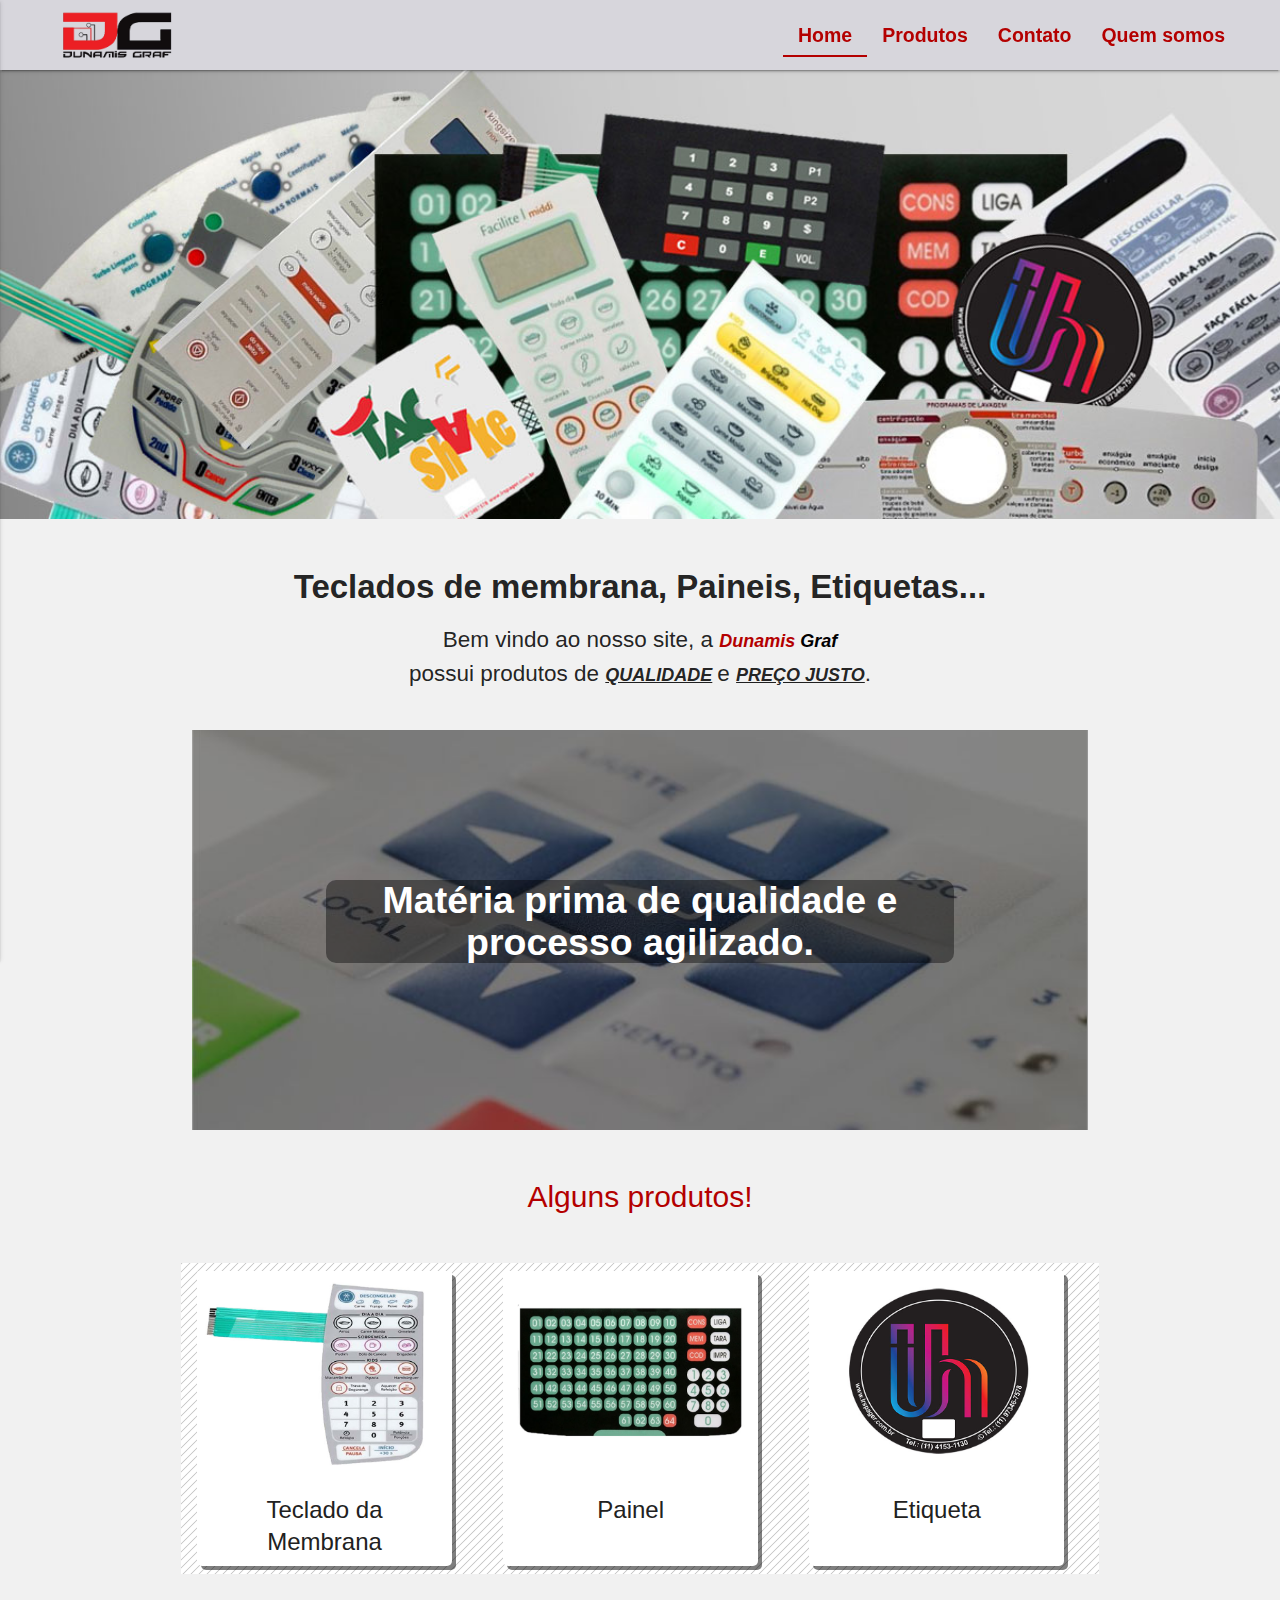
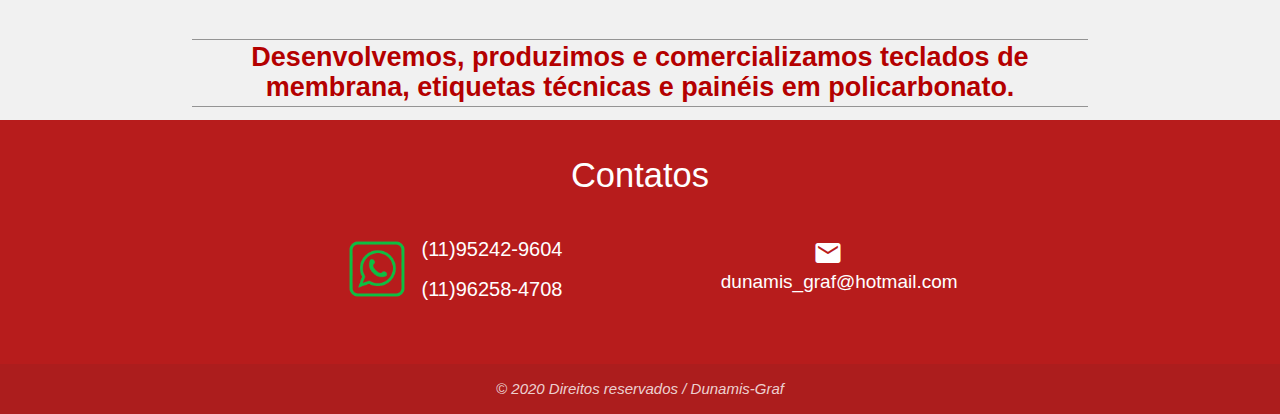
<file: index.html>
<!DOCTYPE html>
<html lang="pt-br">

<head>
    <meta charset="UTF-8">
    <!--Importando Google Icon Font-->
    <link href="https://fonts.googleapis.com/icon?family=Material+Icons" rel="stylesheet">
    <!--Importando materialize.css-->
    <link type="text/css" rel="stylesheet" href="css/materialize.min.css" media="screen,projection" />
    <!--Css para todas as páginas-->
    <link rel="stylesheet" href="css/all.css">
    <!--Css para a página home-->
    <link type="text/css" rel="stylesheet" href="css/home.css">

    <title>Dunamis-Graf - Teclados de membranas</title>
    <meta name="viewport" content="width=device-width, initial-scale=1.0">
    <link rel="shortcut icon" href="img/Logo_dunamisGraf.png">
</head>

<body class="home">
    <header>
        <div class="navbar-fixed">
            <nav class="menu">
                <div class="nav-wrapper">
                    <a href="#" class="brand-logo">
                        <img src="img/Logo_dunamisGraf.png" alt="Dunamis-Graf">
                    </a>
                    <a href="#" data-activates="mobile-demo" class="button-collapse"><i class="material-icons">menu</i></a>
                    <!-- Menu desktop -->
                    <ul class="right hide-on-med-and-down desktop">
                        <li><a id="home" href="index.html">Home</a></li>
                        <li><a id="produtos" href="pages/produtos.html">Produtos</a></li>
                        <li><a id="contato" href="pages/contatos.html">Contato</a></li>
                        <li><a id="quemsomos" href="pages/quemSomos.html">Quem somos</a></li>
                    </ul>
                </div>
            </nav>
        </div>
        <!-- Menu mobile -->
        <ul class="side-nav" id="mobile-demo">
            <li><a href="index.html">Home</a></li>
            <li><a href="pages/produtos.html">Produtos</a></li>
            <li><a href="pages/contatos.html">Contato</a></li>
            <li><a href="pages/quemSomos.html">Quem somos</a></li>
        </ul>
        <div class="parallax-container">
            <div class="parallax"><img src="img/fundoHome.jpg"></div>
        </div>
    </header>

    <main class="main-home">
        <div class="container">
            <section class="col s12 m6 l2 slider-top center">
                <h3 class="titulo"><b>Teclados de membrana, Paineis, Etiquetas...</b></h3>
                <span class="subtitulo">Bem vindo ao nosso site, a <span class="pnegrito dunamis">Dunamis</span><span class="pnegrito graf"> Graf</span><br> possui produtos de <span class="pnegrito"><u>QUALIDADE</u> </span> e <span class="pnegrito"><u>PREÇO JUSTO</u></span>.</span>
            </section>
            <!--INICIO SLIDER-->

            <div class="col s12 m12 l12 conteinerslider">
                <div class=" slider ">
                    <ul class="slides ">
                        <li>
                            <img src="img/slider1.jpg">
                            <!-- random image -->
                            <div class="caption center-align ">
                                <h5 class="light grey-text text-lighten-3 ">Matéria prima de qualidade e processo agilizado.</h5>
                            </div>
                        </li>
                        <li>
                            <img src="img/slider2.jpg">
                            <!-- random image -->
                            <div class="caption left-align ">
                                <h5 class="light grey-text text-lighten-3 ">Produtos personalizados, atendendo a sua nescessidade.</h5>
                            </div>
                        </li>
                        <li>
                            <img src="img/slider3.jpg">
                            <!-- random image -->
                            <div class="caption right-align ">
                                <h5 class="light grey-text text-lighten-3 ">Compromisso com a qualidade e a melhoria continua dos nossos produtos.</h5>
                            </div>
                        </li>
                    </ul>
                </div>
            </div>
            <!--FIM SLIDER-->
            <section class="col s12 m12 l2 produto center">
                <h3 class="titulo-painel center">Alguns produtos!</h3>

                <!--iNICIO CARDS-->
                <div class="row conteudo">
                    <div class="conteudo-home1">
                        <div class="col s12 m2 l3 ">
                            <div class="card ">
                                <div class="card-image waves-effect waves-block waves-light ">
                                    <img class="activator responsive-img" src="img/img_6.jpg">
                                </div>
                                <div class="card-content small ">
                                    <span class="card-title activator grey-text text-darken-4 ">Teclado da Membrana</span>
                                </div>
                                <div class="card-reveal">
                                    <span class="card-title grey-text text-darken-4 ">Teclado<i class="material-icons right ">close</i></span>
                                    <p>O Teclado é fabricado em <b>SILK</b>, enquanto o circuito é confeccionado com prata condutiva.</p>
                                </div>
                            </div>
                        </div>

                        <div class="col s12 m2 offset-m2 l3 offset-l1 ">
                            <div class="card ">
                                <div class="card-image waves-effect waves-block waves-light ">
                                    <img class="activator responsive-img" src="img/img_1.jpg ">
                                </div>
                                <div class="card-content small ">
                                    <span class="card-title activator grey-text text-darken-4 ">Painel</span>
                                </div>
                                <div class="card-reveal ">
                                    <span class="card-title">Painel<i class="material-icons right ">close</i></span>
                                    <p>Os painéis são confeccionados em policarbonato texturizado ou textura seletiva.</p>
                                </div>
                            </div>
                        </div>

                        <div class="col s12 m2 offset-m2 l3 offset-l1 ">
                            <div class="card ">
                                <div class="card-image waves-effect waves-block waves-light ">
                                    <img class="activator responsive-img" src="img/LOGO-ICE-HOT.jpg ">
                                </div>
                                <div class="card-content small ">
                                    <span class="card-title activator grey-text text-darken-4 ">Etiqueta</span>
                                </div>
                                <div class="card-reveal ">
                                    <span class="card-title grey-text text-darken-4 ">Etiqueta<i class="material-icons right ">close</i></span>
                                    <p>As etiquetas são fabricadas com matéria prima de qualidade, assim atendento as suas nescessidades.</p>
                                </div>
                            </div>
                        </div>
                    </div>
                </div>
                <!--FIM CARDS-->
            </section>

            <h4 class="col s12 m12 l12 frasefinal center">
                Desenvolvemos, produzimos e comercializamos teclados de membrana, etiquetas técnicas e painéis em policarbonato.
            </h4>
        </div>
    </main>

    <footer class="page-footer red darken-4">
        <div class="container center">
            <h4 class="contact">Contatos</h4>
            <div class="row ">
                <div class="col s12 m12 l12 center">
                    <div class="row">
                        <div class="col s2 m2 offset-m1 l3 imagensfooter center">
                            <img class="tel" src="img/logowhatsap.png" alt="telefone">
                            <div>
                                <span class="num1">(11)95242-9604</span>
                                <span class="num2">(11)96258-4708</span>
                            </div>
                        </div>

                        <div class="col s2 m2 offset-m1 l3 offset-l4 imagensfooter center">
                            <i class="material-icons email small">mail</i>
                            <a href="./pages/contatos.html">
                                <span class="contatoemail">dunamis_graf@hotmail.com</span>
                            </a>
                        </div>
                    </div>
                </div>
            </div>
        </div>
        <div class="footer-copyright ">
            <div class="container center "><i>
                    © 2020 Direitos reservados / Dunamis-Graf</i>
            </div>
        </div>
    </footer>



    <!--Import jQuery before materialize.js-->
    <script type="text/javascript " src="https://code.jquery.com/jquery-3.2.1.min.js "></script>
    <script type="text/javascript " src="js/materialize.min.js "></script>
    <script type="text/javascript " src="js/main.js "></script>
</body>

</html>
</file>
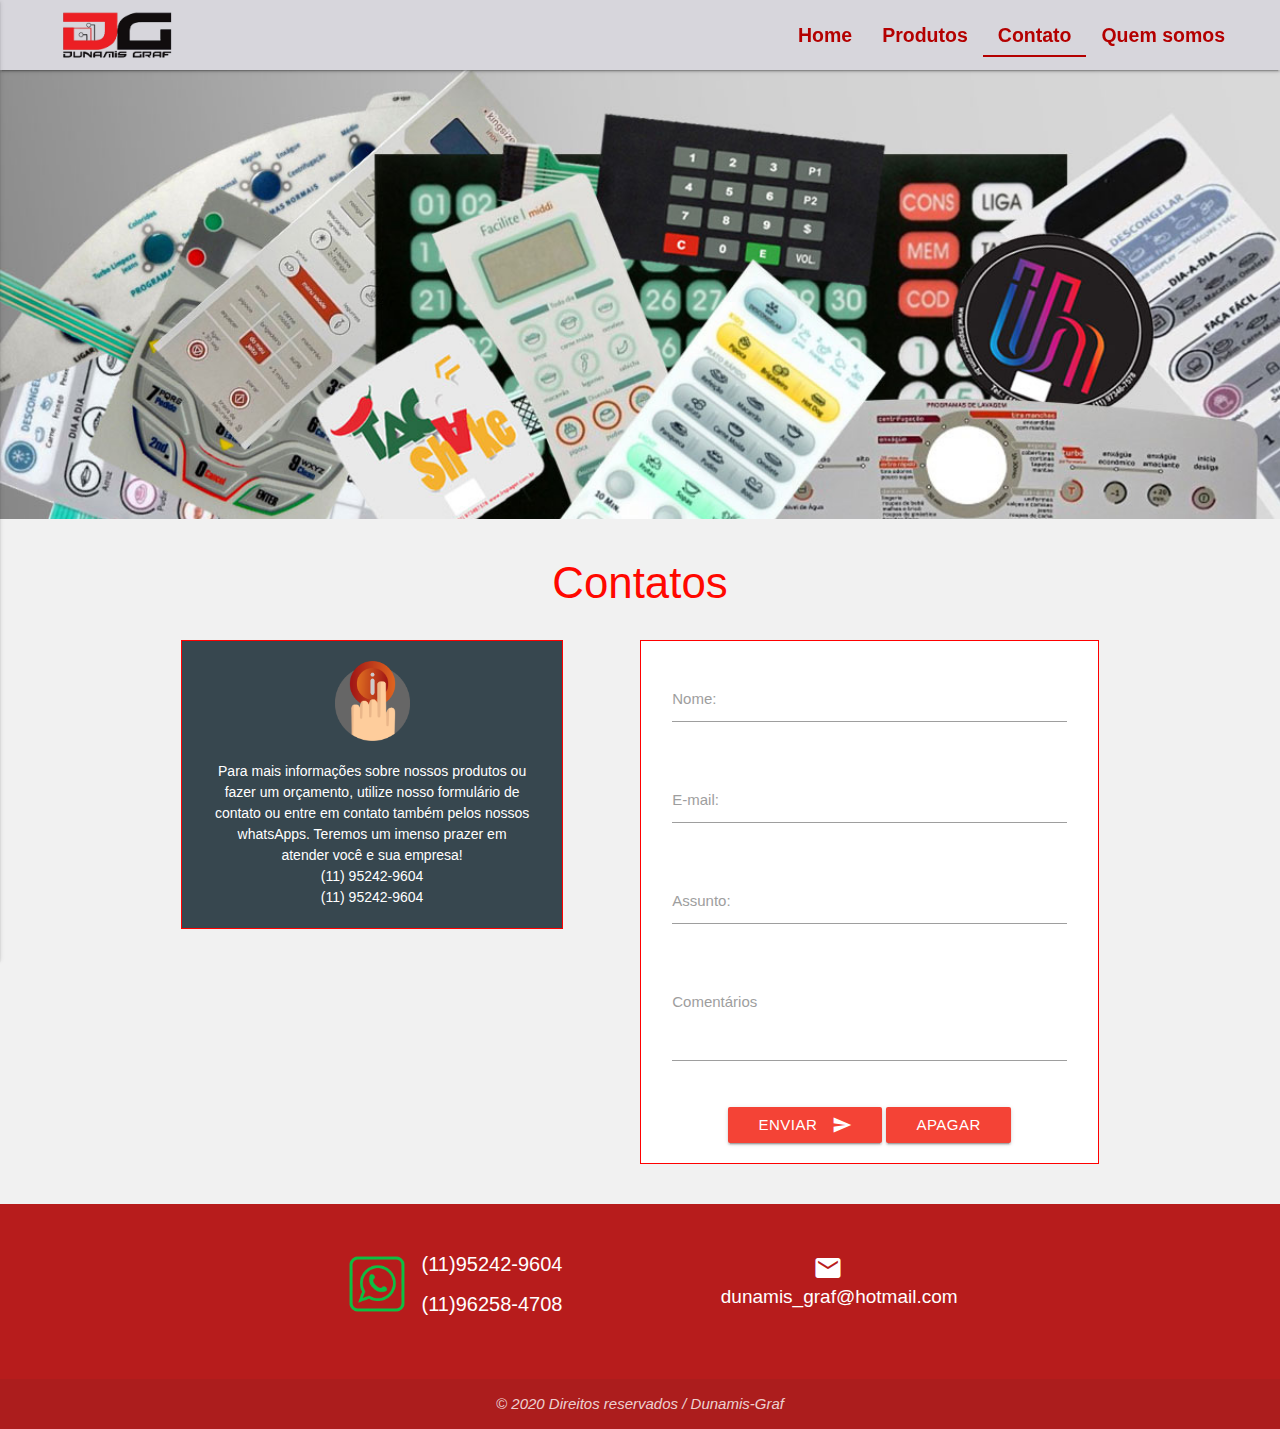
<file: pages/contatos.html>
<!DOCTYPE html>
<html lang="pt-br">

<head>
    <meta charset="UTF-8">
    <!--Importando Google Icon Font-->
    <link href="https://fonts.googleapis.com/icon?family=Material+Icons" rel="stylesheet">
    <!--Importando materialize.css-->
    <link type="text/css" rel="stylesheet" href="../css/materialize.min.css" media="screen,projection" />
    <!--Css para todas as páginas-->
    <link rel="stylesheet" href="../css/all.css">
    <!--Css para a página home-->
    <link type="text/css" rel="stylesheet" href="../css/contato.css">

    <title>Dunamis-Graf - Teclados de membranas</title>
    <meta name="viewport" content="width=device-width, initial-scale=1.0">

</head>

<body class="contato">
    <header>
        <div class="navbar-fixed">
            <nav class="menu pushpin">
                <div class="nav-wrapper">
                    <a href="#" class="brand-logo">
                        <img src="../img/Logo_dunamisGraf.png" alt="Dunamis-Graf">
                    </a>
                    <a href="#" data-activates="mobile-demo" class="button-collapse"><i class="material-icons">menu</i></a>
                    <!-- Menu desktop -->
                    <ul class="right hide-on-med-and-down desktop">
                        <li><a id="home" href="../index.html">Home</a></li>
                        <li><a id="produtos" href="../pages/produtos.html">Produtos</a></li>
                        <li><a id="contato" href="../pages/contatos.html">Contato</a></li>
                        <li><a id="quemsomos" href="../pages/quemSomos.html">Quem somos</a></li>
                    </ul>
                </div>
            </nav>
        </div>
        <!-- Menu mobile -->
        <ul class="side-nav" id="mobile-demo">
            <li><a href="../index.html">Home</a></li>
            <li><a href="../pages/produtos.html">Produtos</a></li>
            <li><a href="../pages/contatos.html">Contato</a></li>
            <li><a href="../pages/quemSomos.html">Quem somos</a></li>
        </ul>
        <div class="parallax-container">
            <div class="parallax"><img src="../img/fundoHome.jpg"></div>
        </div>
    </header>

    <main class="main-contatos">
        <div class="container">
            <div class="row">
                <section class="col s12 m12 l12 center">
                    <h3>Contatos</h3>
                    <div class="row">
                        <div class="col s12 m4 l5 cardmensagem">
                            <img class="icon-info responsive-img" src="../img/icone info.png">
                            <span class="white-text">
                                <p> 
                                 Para mais informações sobre nossos produtos ou fazer um orçamento,
                                 utilize nosso formulário de contato
                                 ou entre em contato também pelos nossos whatsApps.
                                 Teremos um imenso prazer em atender você e sua empresa!
                                </p>
                                <p> (11) 95242-9604 </p>
                                <p> (11) 95242-9604 </p>
                            </span>
                        </div>

                        <div class="col s12 m7 offset-m1 l6 offset-l1 formulario">
                            <form action="http://formmail.kinghost.net/formmail.cgi" method="POST" class="form">
                                <input type="hidden" name="recipient" value="dunamis_graf@hotmail.com">
                                <!-- Pode ser qualquer endereço de email -->
                                <input  type="hidden" name="redirect" value="http://localhost:8080/pages/contatos.html">
                                <!-- Após o envio, o usuário será redirecionado para a página configurada aqui -->
                                <input type="hidden" name="subject" value="assunto">
                                <!-- Assunto da mensagem -->
                                <input type="hidden" name="email" value="response@hotmail.com">
                                <!-- Deve ser uma conta de email ativa em seu domínio -->
    
                                <div class="row">
                                    <div class="input-field col s12">
                                        <input id="first_name2" type="text" class="validate name" size="30" name="nome" required maxlength="75">
                                        <label class="active" for="first_name2">Nome:</label>
                                    </div>
                                </div>
    
                                <div class="row">
                                    <div class="input-field col s12">
                                        <input id="first_name2" type="email" class="validate" size="30" name="replyto" required maxlength="75">
                                        <label class="active" for="first_name2">E-mail:</label>
                                    </div>
                                </div>
    
                                <div class="row">
                                    <div class="input-field col s12">
                                        <input id="first_name2" type="text" class="validate" size="30" name="assunto" required maxlength="75">
                                        <label class="active" for="first_name2">Assunto:</label>
                                    </div>
                                </div>
    
                                <div class="row">
                                    <div class="input-field col s12">
                                        <textarea id="icon_prefix2" class="materialize-textarea" size="35" name="Comentarios" required maxlength="400"></textarea>
                                        <label for="icon_prefix2">Comentários</label>
                                    </div>
                                </div>
    
    
    
                                <div class="buttons">
                                    <button class="btn waves-effect red" type="submit" name="BTEnvia" value="Enviar">Enviar    
                                <i class="material-icons right">send</i>
                                </button>
                                    <button class="btn waves-effect red" type="reset" name="BTApaga" value="Apagar">
                                    Apagar 
                                </button>
                                </div>
                            </form>
    
                        </div>
                    </div>
                </section>
            </div>
        </div>
    </main>


    <footer class="page-footer red darken-4">
        <div class="container">
            <div class="row ">
                <div class="col s12 m12 l12 center">
                    <div class="row">
                        <div class="col s2 m2 offset-m1 l3 imagensfooter center">
                            <img class="tel" src="../img/logowhatsap.png" alt="telefone">
                            <div>
                                <span class="num1">(11)95242-9604</span>
                                <span class="num2">(11)96258-4708</span>
                            </div>
                        </div>

                        <div class="col s2 m2 offset-m1 l3 offset-l4 imagensfooter center">
                            <i class="material-icons email small">mail</i>
                            <a href="../pages/contatos.html">
                                <span class="contatoemail">dunamis_graf@hotmail.com</span>
                            </a>
                        </div>
                    </div>
                </div>
            </div>
        </div>
        <div class="footer-copyright ">
            <div class="container center "><i>
                    © 2020 Direitos reservados / Dunamis-Graf</i>
            </div>
        </div>
    </footer>



    <!--Import jQuery before materialize.js-->
    <script type="text/javascript" src="https://code.jquery.com/jquery-3.2.1.min.js"></script>
    <script type="text/javascript" src="../js/materialize.min.js"></script>
    <script type="text/javascript" src="../js/main.js"></script>
</body>

</html>
</file>
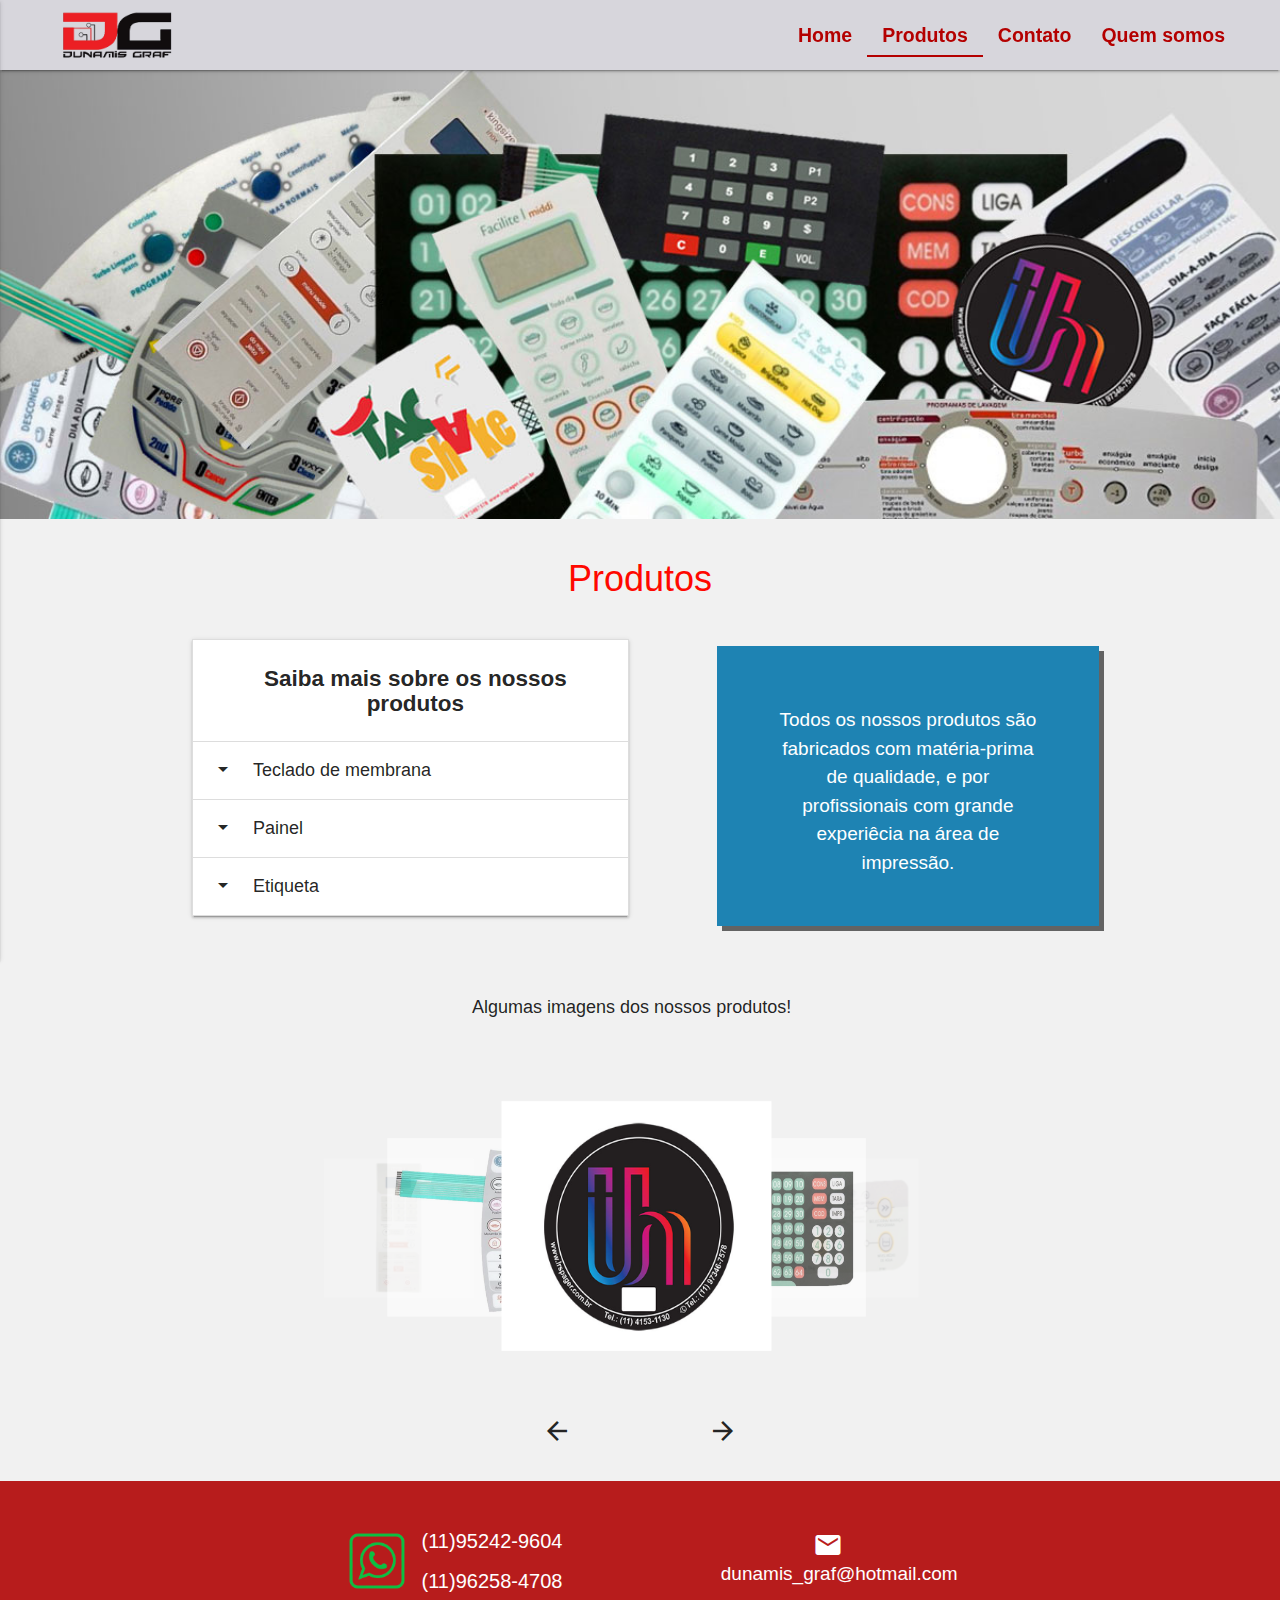
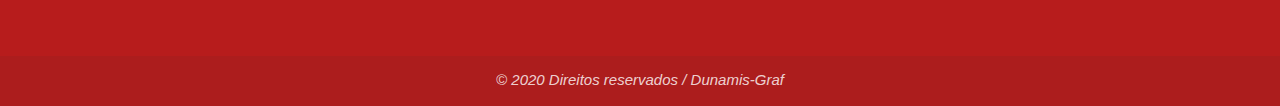
<file: pages/produtos.html>
<!DOCTYPE html>
<html lang="pt-br">

<head>
    <meta charset="UTF-8">
    <!--Importando Google Icon Font-->
    <link href="https://fonts.googleapis.com/icon?family=Material+Icons" rel="stylesheet">
    <!--Importando materialize.css-->
    <link type="text/css" rel="stylesheet" href="../css/materialize.min.css" media="screen,projection" />
    <!--Css para todas as páginas-->
    <link rel="stylesheet" href="../css/all.css">
    <!--Css para a página home-->
    <link type="text/css" rel="stylesheet" href="../css/produtos.css">

    <title>Dunamis-Graf - Teclados de membranas</title>
    <meta name="viewport" content="width=device-width, initial-scale=1.0">

</head>

<body class="produtos">
    <header>
        <div class="navbar-fixed">
            <nav class="menu">
                <div class="nav-wrapper">
                    <a href="#" class="brand-logo">
                        <img src="../img/Logo_dunamisGraf.png" alt="Dunamis-Graf">
                    </a>
                    <a href="#" data-activates="mobile-demo" class="button-collapse"><i class="material-icons">menu</i></a>
                    <!-- Menu desktop -->
                    <ul class="right hide-on-med-and-down desktop">
                        <li><a id="home" href="../index.html">Home</a></li>
                        <li><a id="produtos" href="../pages/produtos.html">Produtos</a></li>
                        <li><a id="contato" href="../pages/contatos.html">Contato</a></li>
                        <li><a id="quemsomos" href="../pages/quemSomos.html">Quem somos</a></li>
                    </ul>
                </div>
            </nav>
        </div>
        <!-- Menu mobile -->
        <ul class="side-nav" id="mobile-demo">
            <li><a href="../index.html">Home</a></li>
            <li><a href="../pages/produtos.html">Produtos</a></li>
            <li><a href="../pages/contatos.html">Contato</a></li>
            <li><a href="../pages/quemSomos.html">Quem somos</a></li>
        </ul>
        <div class="parallax-container">
            <div class="parallax"><img src="../img/fundoHome.jpg"></div>
        </div>
    </header>
    <main class="main-produtos">
        <div class="container">
            <div class="row">
                <section class="col s12 m12 l12">
                    <h3 class="center">Produtos</h3>
                    <div class="row">
                        <div class="col s12 m6 l6 especificacoes">
                            <ul class="collapsible" data-collapsible="accordion">
                                <div class="collapsible-header">
                                    <h5>Saiba mais sobre os nossos produtos</h5>
                                </div>
                                <li>
                                    <div class="collapsible-header menuprodutos">
                                        <i class="material-icons ">arrow_drop_down</i>Teclado de membrana</div>
                                    <div class="collapsible-body">
                                        <p>*Os teclados de membrana são fabricados com impressão em <b>Silk</b>, podendo receber vários tipos de acabamento.</p>
                                        <p>*O circutos são confeccionados com prata condutiva, onde a cura é feita em uma temperatura alta, assim garantindo uma resistencia baixa.</p>
                                    </div>
                                </li>
                                <li>
                                    <div class="collapsible-header menuprodutos">
                                        <i class="material-icons">arrow_drop_down</i>Painel</div>
                                    <div class="collapsible-body">
                                        <p>*Os painéis são confeccionados com materiais de várias expessura (Policarbonato, Pvc ou Vinil), podendo receber textura seletiva ou fabricados com o próprio material texturizado, alto relevo, visor colorido ou transparente.</p>
                                    </div>
                                </li>
                                <li>
                                    <div class="collapsible-header menuprodutos">
                                        <i class="material-icons">arrow_drop_down</i>Etiqueta</div>
                                    <div class="collapsible-body">
                                        <p>*As etiquetas são confeccionados com máteria prima de qualidade, podendo receber verniz colorido no visor ou ser transparente. Oferecemos diversas expessura de materiais na confecção deste produto.</p>
                                    </div>
                                </li>
                            </ul>
                        </div>
                        <div class="col s12 m5 offset-m1 l5 offset-l1 caixafrase">
                            <span>Todos os nossos produtos são fabricados com matéria-prima de qualidade,
                                e por profissionais com grande experiêcia na área de impressão.
                            </span>
                        </div>
                    </div>
                </section>
            </div>
            <br>
            <span class="frasecarrosel">Algumas imagens dos nossos produtos!</span>
            <div class="row">
                <section class="col s12 m12 l11 imagensproduto">
                    <div class="carousel center">
                        <a class="carousel-item" href="#one!"><img class="materialboxed" width="320" height="260" src="../img/LOGO-ICE-HOT.jpg"></a>
                        <a class="carousel-item" href="#two!"><img class="materialboxed" width="320" height="260" src="../img/img_1.jpg"></a>
                        <a class="carousel-item" href="#three!"><img class="materialboxed" width="320" height="260" src="../img/img_2.jpg"></a>
                        <a class="carousel-item" href="#four!"><img class="materialboxed" width="320" height="260" src="../img/img_4.jpg"></a>
                        <a class="carousel-item" href="#five!"><img class="materialboxed" width="320" height="260" src="../img/img_6.jpg"></a>
                    </div>
                </section>
                <div class="col s12 m12 l12 center butonsnextprev">
                    <i class="material-icons prev anterior small">arrow_back</i>
                    <i class="material-icons next proximo small">arrow_forward</i>
                </div>
                </>
            </div>
    </main>

    <footer class="page-footer red darken-4">
        <div class="container">
            <div class="row ">
                <div class="col s12 m12 l12 center">
                    <div class="row">
                        <div class="col s2 m2 offset-m1 l3 imagensfooter center">
                            <img class="tel" src="../img/logowhatsap.png" alt="telefone">
                            <div>
                                <span class="num1">(11)95242-9604</span>
                                <span class="num2">(11)96258-4708</span>
                            </div>
                        </div>

                        <div class="col s2 m2 offset-m1 l3 offset-l4 imagensfooter center">
                            <i class="material-icons email small">mail</i>
                            <a href="./pages/contatos.html">
                                <span class="contatoemail">dunamis_graf@hotmail.com</span>
                            </a>
                        </div>
                    </div>
                </div>
            </div>
        </div>
        <div class="footer-copyright ">
            <div class="container center "><i>
                    © 2020 Direitos reservados / Dunamis-Graf</i>
            </div>
        </div>
    </footer>




    <!--Import jQuery before materialize.js-->
    <script type="text/javascript" src="https://code.jquery.com/jquery-3.2.1.min.js"></script>
    <script type="text/javascript" src="../js/materialize.min.js"></script>
    <script type="text/javascript" src="../js/main.js"></script>
</body>

</html>
</file>
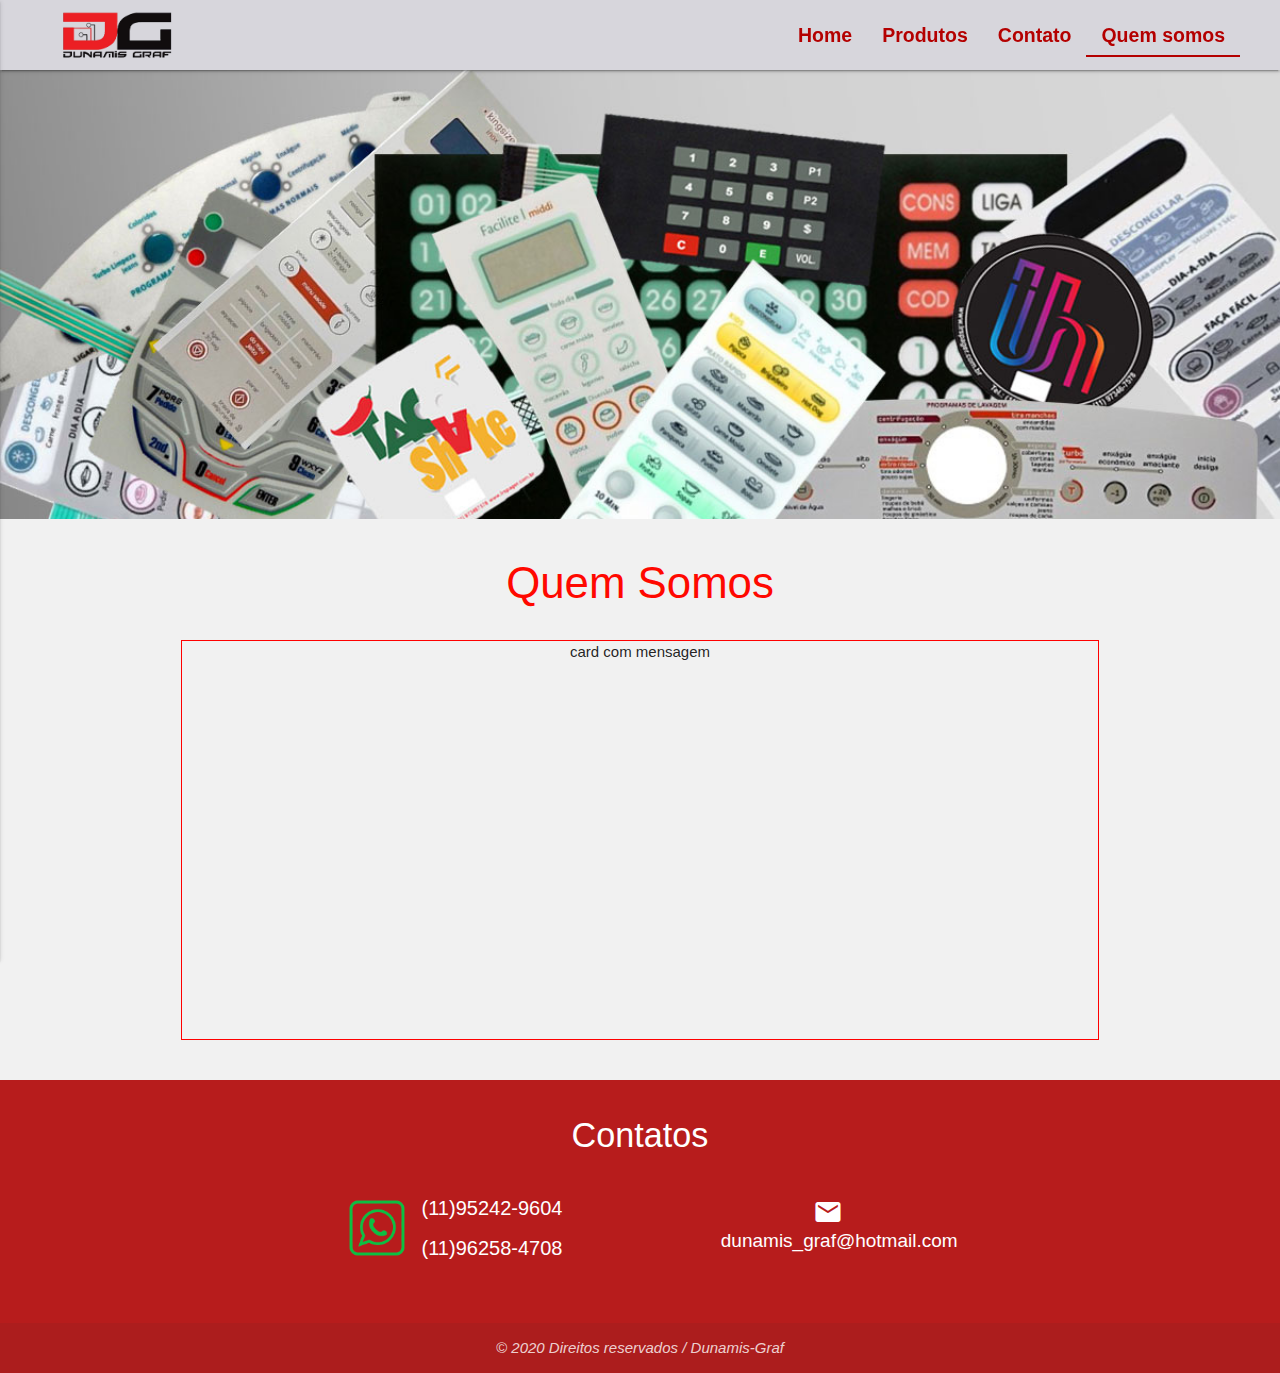
<file: pages/quemSomos.html>
<!DOCTYPE html>
<html lang="pt-br">

<head>
    <meta charset="UTF-8">
    <!--Importando Google Icon Font-->
    <link href="https://fonts.googleapis.com/icon?family=Material+Icons" rel="stylesheet">
    <!--Importando materialize.css-->
    <link type="text/css" rel="stylesheet" href="../css/materialize.min.css" media="screen,projection" />
    <!--Css para todas as páginas-->
    <link rel="stylesheet" href="../css/all.css">
    <!--Css para a página home-->
    <link type="text/css" rel="stylesheet" href="../css/quemsomos.css">

    <title>Dunamis-Graf - Teclados de membranas</title>
    <meta name="viewport" content="width=device-width, initial-scale=1.0">

</head>

<body class="quemsomos">
    <header>
        <div class="navbar-fixed">
            <nav class="menu pushpin">
                <div class="nav-wrapper">
                    <a href="#" class="brand-logo">
                        <img src="../img/Logo_dunamisGraf.png" alt="Dunamis-Graf">
                    </a>
                    <a href="#" data-activates="mobile-demo" class="button-collapse"><i class="material-icons">menu</i></a>
                    <!-- Menu desktop -->
                    <ul class="right hide-on-med-and-down desktop">
                        <li><a id="home" href="../index.html">Home</a></li>
                        <li><a id="produtos" href="../pages/produtos.html">Produtos</a></li>
                        <li><a id="contato" href="../pages/contatos.html">Contato</a></li>
                        <li><a id="quemsomos" href="../pages/quemSomos.html">Quem somos</a></li>
                    </ul>
                </div>
            </nav>
        </div>
        <!-- Menu mobile -->
        <ul class="side-nav" id="mobile-demo">
            <li><a href="../index.html">Home</a></li>
            <li><a href="../pages/produtos.html">Produtos</a></li>
            <li><a href="../pages/contatos.html">Contato</a></li>
            <li><a href="../pages/quemSomos.html">Quem somos</a></li>
        </ul>
        <div class="parallax-container">
            <div class="parallax"><img src="../img/fundoHome.jpg"></div>
        </div>
    </header>

    <main class="main-quemsomos">
        <div class="container">
            <div class="row">
                <section class="col s12 m12 l12 center">
                    <h3>Quem Somos</h3>
                    <div class="row">
                        <div class="col s12 m12 l12 cardquemsomos">
                            card com mensagem
                        </div>
                    </div>
                </section>
            </div>
        </div>
    </main>

    <footer class="page-footer red darken-4">
        <div class="container center">
            <h4 class="contact">Contatos</h4>
            <div class="row ">
                <div class="col s12 m12 l12 center">
                    <div class="row">
                        <div class="col s2 m2 offset-m1 l3 imagensfooter center">
                            <img class="tel" src="../img/logowhatsap.png" alt="telefone">
                            <div>
                                <span class="num1">(11)95242-9604</span>
                                <span class="num2">(11)96258-4708</span>
                            </div>
                        </div>

                        <div class="col s2 m2 offset-m1 l3 offset-l4 imagensfooter center">
                            <i class="material-icons email small">mail</i>
                            <a href="./pages/contatos.html">
                                <span class="contatoemail">dunamis_graf@hotmail.com</span>
                            </a>
                        </div>
                    </div>
                </div>
            </div>
        </div>
        <div class="footer-copyright ">
            <div class="container center "><i>
                    © 2020 Direitos reservados / Dunamis-Graf</i>
            </div>
        </div>
    </footer>


    <!--Import jQuery before materialize.js-->
    <script type="text/javascript" src="https://code.jquery.com/jquery-3.2.1.min.js"></script>
    <script type="text/javascript" src="../js/materialize.min.js"></script>
    <script type="text/javascript" src="../js/main.js"></script>
</body>

</html>
</file>
<file: css/all.css>
* {
    margin: 0;
    padding: 0;
    font-family: 'Trebuchet MS', Arial, sans-serif;
}

body {
    display: flex;
    min-height: 100vh;
    flex-direction: column;
}

main {
    background: #f1f1f1;
    flex: 1 0 auto;
}


/*mobile*/

.menu {
    background: rgb(215, 214, 220);
    height: 70px !important;
}

.side-nav {
    background-color: rgba(0, 0, 0, 0.8);
    text-align: center;
}

.side-nav ul li {
    margin-top: 100px !important;
}

.side-nav a {
    color: #fff !important;
    font-size: 1.3em !important;
    margin-top: 10px;
}

.parallax-container {
    margin-top: 14px !important;
    height: 350px !important;
    max-width: 100%;
}

.brand-logo img {
    margin-top: -40px !important;
    width: 220px !important;
    height: 160px !important;
    display: block;
}

a .material-icons {
    margin-top: 10px !important;
    margin-left: 5px !important;
    height: 50px !important;
    line-height: 50px !important;
    color: rgb(180, 0, 0);
}

.imagensfooter .tel {
    height: 75px;
    width: 75px !important;
    margin-top: 3px;
    margin-left: 30px !important;
    float: left;
}

.imagensfooter .num1 {
    width: 200px;
    font-size: 19px !important;
    margin-left: 70px;
    margin-top: -65px;
    float: left;
}

.imagensfooter .num2 {
    width: 200px;
    font-size: 19px !important;
    margin-left: 70px;
    margin-top: -35px;
    float: left;
}

.imagensfooter .email {
    margin-top: 85px !important;
    float: left;
    margin-left: 80px;
}

.imagensfooter .contatoemail {
    font-size: 20px;
    color: #ffffff;
    margin-left: -16px;
    float: left;
}


/*mobile 375*/

@media screen and (min-width: 375px) {
    .menu {
        background: rgb(215, 214, 220);
        height: 70px !important;
    }
    .parallax-container {
        margin-top: 14px !important;
        height: 350px !important;
        max-width: 100%;
    }
    .imagensfooter .tel {
        height: 75px;
        width: 75px !important;
        margin-top: 3px;
        margin-left: 50px !important;
        float: left;
    }
    .imagensfooter .num1 {
        width: 200px;
        font-size: 19px !important;
        margin-left: 90px;
        margin-top: -65px;
        float: left;
    }
    .imagensfooter .num2 {
        width: 200px;
        font-size: 19px !important;
        margin-left: 90px;
        margin-top: -35px;
        float: left;
    }
    .imagensfooter .email {
        margin-top: 85px !important;
        float: left;
        margin-left: 95px;
    }
    .imagensfooter .contatoemail {
        font-size: 20px;
        color: #ffffff;
        margin-left: 0;
        float: left;
    }
}


/*mobile 425*/

@media screen and (min-width: 425px) {
    .menu {
        background: rgb(215, 214, 220);
        height: 70px !important;
    }
    .parallax-container {
        margin-top: 14px !important;
        height: 350px !important;
        max-width: 100%;
    }
    .imagensfooter .tel {
        height: 75px;
        width: 75px !important;
        margin-top: 3px;
        margin-left: 75px !important;
        float: left;
    }
    .imagensfooter .num1 {
        width: 200px;
        font-size: 19px !important;
        margin-left: 110px;
        margin-top: -65px;
        float: left;
    }
    .imagensfooter .num2 {
        width: 200px;
        font-size: 19px !important;
        margin-left: 110px;
        margin-top: -35px;
        float: left;
    }
    .imagensfooter .email {
        margin-top: 85px !important;
        float: left;
        margin-left: 110px;
    }
    .imagensfooter .contatoemail {
        font-size: 20px;
        color: #ffffff;
        margin-left: 12px;
        float: left;
    }
}


/*tablet 601 PX*/

@media screen and (min-width: 601px) {
    .menu {
        background: rgb(215, 214, 220);
        height: 70px !important;
    }
    .parallax-container {
        margin-top: 5px !important;
        height: 350px !important;
        max-width: 100%;
    }
    .brand-logo img {
        margin-top: -60px;
        width: 300px;
        height: 220px;
        display: block;
    }
    a .material-icons {
        margin-top: 13px !important;
        margin-left: 10px !important;
        color: rgb(180, 0, 0);
    }
    .imagensfooter .tel {
        height: 85px;
        width: 85px !important;
        margin-top: 3px;
        margin-left: 130px !important;
        float: left;
    }
    .imagensfooter .num1 {
        width: 200px;
        font-size: 19px !important;
        margin-left: 170px;
        margin-top: -75px;
        float: left;
    }
    .imagensfooter .num2 {
        width: 200px;
        font-size: 19px !important;
        margin-left: 170px;
        margin-top: -35px;
        float: left;
    }
    .imagensfooter .email {
        margin-top: 105px !important;
        float: left;
        margin-left: 75px;
    }
    .imagensfooter .contatoemail {
        font-size: 20px;
        color: #ffffff;
        margin-left: -18px;
        float: left;
    }
}


/*tablet 730 PX*/

@media screen and (min-width: 730px) {
    .menu {
        background: rgb(215, 214, 220);
        height: 70px !important;
    }
    .parallax-container {
        margin-top: 5px !important;
        height: 350px !important;
        max-width: 100%;
    }
    .brand-logo img {
        margin-top: -60px;
        width: 300px;
        height: 220px;
        display: block;
    }
    a .material-icons {
        margin-top: 13px !important;
        margin-left: 10px !important;
        color: rgb(180, 0, 0);
    }
    .imagensfooter .tel {
        height: 85px;
        width: 85px !important;
        margin-top: 3px;
        margin-left: 130px !important;
        float: left;
    }
    .imagensfooter .num1 {
        width: 200px;
        font-size: 19px !important;
        margin-left: 170px;
        margin-top: -75px;
        float: left;
    }
    .imagensfooter .num2 {
        width: 200px;
        font-size: 19px !important;
        margin-left: 170px;
        margin-top: -35px;
        float: left;
    }
    .imagensfooter .email {
        margin-top: 105px !important;
        float: left;
        margin-left: 80px;
    }
    .imagensfooter .contatoemail {
        font-size: 20px;
        color: #ffffff;
        margin-left: -15px;
        float: left;
    }
}


/*tablet 768 PX*/

@media screen and (min-width: 768px) {
    .menu {
        background: rgb(215, 214, 220);
        height: 70px !important;
    }
    .parallax-container {
        margin-top: 5px !important;
        height: 350px !important;
        max-width: 100%;
    }
    .brand-logo img {
        margin-top: -60px;
        width: 300px;
        height: 220px;
        display: block;
    }
    a .material-icons {
        margin-top: 13px !important;
        margin-left: 10px !important;
        color: rgb(180, 0, 0);
    }
    .imagensfooter .tel {
        height: 85px;
        width: 85px !important;
        margin-top: 5px;
        margin-left: 135px !important;
        float: left;
    }
    .imagensfooter .num1 {
        width: 200px;
        font-size: 20px !important;
        margin-left: 190px;
        margin-top: -75px;
        float: left;
    }
    .imagensfooter .num2 {
        width: 200px;
        font-size: 20px !important;
        margin-left: 190px;
        margin-top: -40px;
        float: left;
    }
    .imagensfooter .email {
        margin-top: 95px !important;
        float: left;
        margin-left: 80px;
    }
    .imagensfooter .contatoemail {
        font-size: 20px;
        color: #ffffff;
        margin-left: -10px;
        float: left;
    }
}


/*tablet 810 PX*/

@media screen and (min-width: 810px) {
    .menu {
        background: rgb(215, 214, 220);
        height: 70px !important;
    }
    .parallax-container {
        margin-top: 5px !important;
        height: 350px !important;
        max-width: 100%;
    }
    .brand-logo img {
        margin-top: -60px;
        width: 300px;
        height: 220px;
        display: block;
    }
    a .material-icons {
        margin-top: 13px !important;
        margin-left: 10px !important;
        color: rgb(180, 0, 0);
    }
    .imagensfooter .tel {
        height: 85px;
        width: 85px !important;
        margin-top: 5px;
        margin-left: 135px !important;
        float: left;
    }
    .imagensfooter .num1 {
        width: 200px;
        font-size: 20px !important;
        margin-left: 190px;
        margin-top: -75px;
        float: left;
    }
    .imagensfooter .num2 {
        width: 200px;
        font-size: 20px !important;
        margin-left: 190px;
        margin-top: -40px;
        float: left;
    }
    .imagensfooter .email {
        margin-top: 95px !important;
        float: left;
        margin-left: 80px;
    }
    .imagensfooter .contatoemail {
        font-size: 20px;
        color: #ffffff;
        margin-left: -10px;
        float: left;
    }
}


/*tablet 910 PX*/

@media screen and (min-width: 910px) {
    .menu {
        background: rgb(215, 214, 220);
        height: 70px !important;
    }
    .parallax-container {
        margin-top: 5px !important;
        height: 350px !important;
        max-width: 100%;
    }
    .brand-logo img {
        margin-top: -60px;
        width: 300px;
        height: 220px;
        display: block;
    }
    a .material-icons {
        margin-top: 13px !important;
        margin-left: 10px !important;
        color: rgb(180, 0, 0);
    }
    .imagensfooter .tel {
        height: 85px;
        width: 85px !important;
        margin-top: 5px;
        margin-left: 195px !important;
        float: left;
    }
    .imagensfooter .num1 {
        width: 200px;
        font-size: 20px !important;
        margin-left: 240px;
        margin-top: -75px;
        float: left;
    }
    .imagensfooter .num2 {
        width: 200px;
        font-size: 20px !important;
        margin-left: 240px;
        margin-top: -40px;
        float: left;
    }
    .imagensfooter .email {
        margin-top: 95px !important;
        float: left;
        margin-left: 100px;
    }
    .imagensfooter .contatoemail {
        font-size: 20px;
        color: #ffffff;
        margin-left: 10px;
        float: left;
    }
}


/*PC 1017*/

@media screen and (min-width: 1017px) {
    .menu {
        background: rgb(215, 214, 220);
        height: 70px !important;
    }
    .parallax-container {
        margin-top: 5px !important;
        height: 450px !important;
        max-width: 100%;
    }
    .brand-logo img {
        margin-top: -42px !important;
        width: 255px;
        height: 170px;
        display: block;
    }
    .desktop {
        margin-top: 15px;
        margin-right: 40px;
    }
    .desktop li {
        height: 40px;
    }
    .desktop li a {
        font-size: 1.3em;
        color: rgb(180, 0, 0);
        font-weight: bolder;
        line-height: 40px;
    }
    .desktop li a:hover {
        color: rgb(180, 0, 0);
        border-bottom: 2px solid rgb(180, 0, 0);
    }
    body.home .desktop a#home,
    body.produtos .desktop a#produtos,
    body.contato .desktop a#contato,
    body.quemsomos .desktop a#quemsomos {
        color: rgb(180, 0, 0);
        border-bottom: 2px solid rgb(180, 0, 0);
        cursor: pointer;
    }
    .imagensfooter .tel {
        height: 95px;
        width: 95px !important;
        margin-top: 3px;
        margin-left: 60px !important;
        float: left;
    }
    .imagensfooter .num1 {
        width: 200px;
        font-size: 21px !important;
        margin-left: 130px;
        margin-top: -80px;
        float: left;
    }
    .imagensfooter .num2 {
        width: 200px;
        font-size: 21px !important;
        margin-left: 130px;
        margin-top: -45px;
        float: left;
    }
    .imagensfooter .email {
        margin-top: 20px !important;
        float: left;
        margin-left: 85px;
    }
    .imagensfooter .contatoemail {
        font-size: 20px;
        color: #ffffff;
        margin-left: -7px;
        float: left;
    }
}


/*PC 1100*/

@media screen and (min-width: 1100px) {
    .menu {
        background: rgb(215, 214, 220);
        height: 70px !important;
    }
    .parallax-container {
        margin-top: 5px !important;
        height: 450px !important;
        max-width: 100%;
    }
    .brand-logo img {
        margin-top: -42px !important;
        width: 255px;
        height: 170px;
        display: block;
    }
    .desktop {
        margin-top: 15px;
        margin-right: 40px;
    }
    .desktop li {
        height: 40px;
    }
    .desktop li a {
        font-size: 1.3em;
        color: rgb(180, 0, 0);
        font-weight: bolder;
        line-height: 40px;
    }
    .desktop li a:hover {
        color: rgb(180, 0, 0);
        border-bottom: 2px solid rgb(180, 0, 0);
    }
    body.home .desktop a#home,
    body.produtos .desktop a#produtos,
    body.contato .desktop a#contato,
    body.quemsomos .desktop a#quemsomos {
        color: rgb(180, 0, 0);
        border-bottom: 2px solid rgb(180, 0, 0);
        cursor: pointer;
    }
    .imagensfooter .tel {
        height: 110px;
        width: 110px !important;
        margin-top: 5px;
        margin-left: 130px !important;
        float: left;
    }
    .imagensfooter .num1 {
        width: 200px;
        font-size: 20px !important;
        margin-left: 200px;
        margin-top: -90px;
        float: left;
    }
    .imagensfooter .num2 {
        width: 200px;
        font-size: 20px !important;
        margin-left: 200px;
        margin-top: -50px;
        float: left;
    }
    .imagensfooter .email {
        margin-top: 29px !important;
        float: left;
        margin-left: 85px;
    }
    .imagensfooter .contatoemail {
        font-size: 19px;
        color: #ffffff;
        margin-left: -7px;
        float: left;
    }
}


/*PC 1240*/

@media screen and (min-width: 1240px) {
    .menu {
        background: rgb(215, 214, 220);
        height: 70px !important;
    }
    .parallax-container {
        margin-top: 5px !important;
        height: 450px !important;
        max-width: 100%;
    }
    .brand-logo img {
        margin-top: -42px !important;
        width: 255px;
        height: 170px;
        display: block;
    }
    .desktop {
        margin-top: 15px;
        margin-right: 40px;
    }
    .desktop li {
        height: 40px;
    }
    .desktop li a {
        font-size: 1.3em;
        color: rgb(180, 0, 0);
        font-weight: bolder;
        line-height: 40px;
    }
    .desktop li a:hover {
        color: rgb(180, 0, 0);
        border-bottom: 2px solid rgb(180, 0, 0);
    }
    body.home .desktop a#home,
    body.produtos .desktop a#produtos,
    body.contato .desktop a#contato,
    body.quemsomos .desktop a#quemsomos {
        color: rgb(180, 0, 0);
        border-bottom: 2px solid rgb(180, 0, 0);
        cursor: pointer;
    }
    .imagensfooter .tel {
        height: 110px;
        width: 110px !important;
        margin-top: 5px;
        margin-left: 130px !important;
        float: left;
    }
    .imagensfooter .num1 {
        width: 200px;
        font-size: 20px !important;
        margin-left: 200px;
        margin-top: -90px;
        float: left;
    }
    .imagensfooter .num2 {
        width: 200px;
        font-size: 20px !important;
        margin-left: 200px;
        margin-top: -50px;
        float: left;
    }
    .imagensfooter .email {
        margin-top: 29px !important;
        float: left;
        margin-left: 85px;
    }
    .imagensfooter .contatoemail {
        font-size: 19px;
        color: #ffffff;
        margin-left: -7px;
        float: left;
    }
}


/*PC 1340*/

@media screen and (min-width: 1340px) {
    .menu {
        background: rgb(215, 214, 220);
        height: 70px !important;
    }
    .parallax-container {
        margin-top: 5px !important;
        height: 450px !important;
        max-width: 100%;
    }
    .brand-logo img {
        margin-top: -42px !important;
        width: 255px;
        height: 170px;
        display: block;
    }
    .desktop {
        margin-top: 15px;
        margin-right: 40px;
    }
    .desktop li {
        height: 40px;
    }
    .desktop li a {
        font-size: 1.3em;
        color: rgb(180, 0, 0);
        font-weight: bolder;
        line-height: 40px;
    }
    .desktop li a:hover {
        color: rgb(180, 0, 0);
        border-bottom: 2px solid rgb(180, 0, 0);
    }
    body.home .desktop a#home,
    body.produtos .desktop a#produtos,
    body.contato .desktop a#contato,
    body.quemsomos .desktop a#quemsomos {
        color: rgb(180, 0, 0);
        border-bottom: 2px solid rgb(180, 0, 0);
        cursor: pointer;
    }
    .imagensfooter .tel {
        height: 110px;
        width: 110px !important;
        margin-top: 5px;
        margin-left: 130px !important;
        float: left;
    }
    .imagensfooter .num1 {
        width: 200px;
        font-size: 20px !important;
        margin-left: 200px;
        margin-top: -90px;
        float: left;
    }
    .imagensfooter .num2 {
        width: 200px;
        font-size: 20px !important;
        margin-left: 200px;
        margin-top: -50px;
        float: left;
    }
    .imagensfooter .email {
        margin-top: 29px !important;
        float: left;
        margin-left: 85px;
    }
    .imagensfooter .contatoemail {
        font-size: 19px;
        color: #ffffff;
        margin-left: -7px;
        float: left;
    }
}


/*PC 1440*/

@media screen and (min-width: 1440px) {
    .menu {
        background: rgb(215, 214, 220);
        height: 70px !important;
    }
    .parallax-container {
        margin-top: 5px !important;
        height: 450px !important;
        max-width: 100%;
    }
    .brand-logo img {
        margin-top: -42px !important;
        width: 255px;
        height: 170px;
        display: block;
    }
    .desktop {
        margin-top: 15px;
        margin-right: 40px;
    }
    .desktop li {
        height: 40px;
    }
    .desktop li a {
        font-size: 1.3em;
        color: rgb(180, 0, 0);
        font-weight: bolder;
        line-height: 40px;
    }
    .desktop li a:hover {
        color: rgb(180, 0, 0);
        border-bottom: 2px solid rgb(180, 0, 0);
    }
    body.home .desktop a#home,
    body.produtos .desktop a#produtos,
    body.contato .desktop a#contato,
    body.quemsomos .desktop a#quemsomos {
        color: rgb(180, 0, 0);
        border-bottom: 2px solid rgb(180, 0, 0);
        cursor: pointer;
    }
    .imagensfooter .tel {
        height: 110px;
        width: 110px !important;
        margin-top: 5px;
        margin-left: 110px !important;
        float: left;
    }
    .imagensfooter .num1 {
        width: 200px;
        font-size: 22px !important;
        margin-left: 200px;
        margin-top: -90px;
        float: left;
    }
    .imagensfooter .num2 {
        width: 200px;
        font-size: 22px !important;
        margin-left: 200px;
        margin-top: -50px;
        float: left;
    }
    .imagensfooter .email {
        margin-top: 35px !important;
        float: left;
        margin-left: 85px;
    }
    .imagensfooter .contatoemail {
        font-size: 20px;
        color: #ffffff;
        margin-left: -7px;
        float: left;
    }
}
</file>
<file: css/home.css>
/*CSS DA PAGE HOME*/


/*classe .conteudo para todos os tamahos*/

.conteudo {
    background: #d2d2d2 url(../img/fundo-caixa.png);
}


/*mobile*/

section .titulo {
    margin-top: 40px;
    font-size: 1.8em;
}

.subtitulo {
    margin-top: 40px !important;
    font-size: 1.2em !important;
}

section span .pnegrito {
    font-size: 16px !important;
    font-style: italic;
    font-weight: 600;
}

section span .dunamis {
    font-family: Arial, Helvetica, sans-serif;
    font-size: 0.9em;
    font-weight: 900;
    font-style: italic;
    color: rgb(180, 0, 0);
}

section span .graf {
    font-family: Arial, Helvetica, sans-serif;
    font-size: 0.9em;
    font-weight: 900;
    font-style: italic;
    color: #000;
}

.titulo-painel {
    font-size: 2em !important;
    width: 250px;
    margin: 50px auto !important;
    display: block;
    color: rgb(180, 0, 0);
}

.conteudo-home1 .card {
    box-shadow: 4px 4px rgba(0, 0, 0, 0.5);
    margin: 20px auto;
    width: 250px !important;
    height: 290px !important;
    border-radius: 5px;
}

.card .card-reveal {
    background-color: #d3d3d3 !important;
}

.card .card-reveal span i {
    color: #000;
    margin-top: -30px;
}

.card .card-reveal span {
    color: rgb(180, 0, 0) !important;
    margin-top: 40px !important;
    font-size: 1.4em;
}

.card .card-reveal p {
    font-size: 16px !important;
    text-align: center;
}

.slider {
    margin-top: 40px;
}

.slider .caption h5 {
    text-align: center;
    margin-top: 90px;
    font-size: 1.8em;
    font-weight: 700;
    color: #fff !important;
    background: rgba(0, 0, 0, 0.4);
}

.imagensfooter .tel {
    height: 75px;
    width: 75px !important;
    margin-top: 3px;
    margin-left: 30px !important;
    float: left;
}

.imagensfooter .num1 {
    width: 200px;
    font-size: 19px !important;
    margin-left: 70px;
    margin-top: -65px;
    float: left;
}

.imagensfooter .num2 {
    width: 200px;
    font-size: 19px !important;
    margin-left: 70px;
    margin-top: -35px;
    float: left;
}

.imagensfooter .email {
    margin-top: 85px !important;
    float: left;
    margin-left: 80px;
}

.imagensfooter .contatoemail {
    font-size: 20px;
    color: #ffffff;
    margin-left: -16px;
    float: left;
}

.frasefinal {
    color: rgb(180, 0, 0);
    text-align: center;
    font-size: 1.3em;
    margin-top: 15px;
    padding: 3px;
    border-top: 1px solid #949494;
    border-bottom: 1px solid #949494;
}

.container .contact {
    font-size: 1.3em;
}


/*mobile 375*/

@media screen and (min-width: 375px) {
    section .titulo {
        margin-top: 40px;
        font-size: 1.8em;
    }
    .subtitulo {
        margin-top: 40px !important;
        font-size: 1.2em !important;
    }
    section span .pnegrito {
        font-size: 16px !important;
        font-style: italic;
        font-weight: 600;
    }
    section span .dunamis {
        font-family: Arial, Helvetica, sans-serif;
        font-size: 0.9em;
        font-weight: 900;
        font-style: italic;
        color: rgb(180, 0, 0);
    }
    section span .graf {
        font-family: Arial, Helvetica, sans-serif;
        font-size: 0.9em;
        font-weight: 900;
        font-style: italic;
        color: #000;
    }
    .card .card-reveal {
        background-color: #d3d3d3 !important;
    }
    .card .card-reveal span i {
        color: #000;
        margin-top: -30px;
    }
    .card .card-reveal span {
        color: rgb(180, 0, 0) !important;
        margin-top: 20px;
        font-size: 1.4em;
    }
    .card .card-reveal p {
        font-size: 13px;
        text-align: center;
    }
    .imagensfooter .tel {
        height: 75px;
        width: 75px !important;
        margin-top: 3px;
        margin-left: 50px !important;
        float: left;
    }
    .imagensfooter .num1 {
        width: 200px;
        font-size: 19px !important;
        margin-left: 90px;
        margin-top: -65px;
        float: left;
    }
    .imagensfooter .num2 {
        width: 200px;
        font-size: 19px !important;
        margin-left: 90px;
        margin-top: -35px;
        float: left;
    }
    .imagensfooter .email {
        margin-top: 85px !important;
        float: left;
        margin-left: 95px;
    }
    .imagensfooter .contatoemail {
        font-size: 20px;
        color: #ffffff;
        margin-left: 0;
        float: left;
    }
    .frasefinal {
        color: rgb(180, 0, 0);
        text-align: center;
        font-size: 1.3em;
        margin-top: 15px;
        padding: 3px;
        border-top: 1px solid #949494;
        border-bottom: 1px solid #949494;
    }
    .container .contact {
        font-size: 1.3em;
    }
}


/*mobile 425*/

@media screen and (min-width: 425px) {
    section .titulo {
        margin-top: 40px;
        font-size: 1.8em;
    }
    .subtitulo {
        margin-top: 40px !important;
        font-size: 1.2em !important;
    }
    section span .pnegrito {
        font-size: 16px !important;
        font-style: italic;
        font-weight: 600;
    }
    section span .dunamis {
        font-family: Arial, Helvetica, sans-serif;
        font-size: 0.9em;
        font-weight: 900;
        font-style: italic;
        color: rgb(180, 0, 0);
    }
    section span .graf {
        font-family: Arial, Helvetica, sans-serif;
        font-size: 0.9em;
        font-weight: 900;
        font-style: italic;
        color: #000;
    }
    .card .card-reveal {
        background-color: #d3d3d3 !important;
    }
    .card .card-reveal span i {
        color: #000;
        margin-top: -30px;
    }
    .card .card-reveal span {
        color: rgb(180, 0, 0) !important;
        margin-top: 20px;
        font-size: 1.4em;
    }
    .card .card-reveal p {
        font-size: 13px;
        text-align: center;
    }
    .imagensfooter .tel {
        height: 75px;
        width: 75px !important;
        margin-top: 3px;
        margin-left: 75px !important;
        float: left;
    }
    .imagensfooter .num1 {
        width: 200px;
        font-size: 19px !important;
        margin-left: 110px;
        margin-top: -65px;
        float: left;
    }
    .imagensfooter .num2 {
        width: 200px;
        font-size: 19px !important;
        margin-left: 110px;
        margin-top: -35px;
        float: left;
    }
    .imagensfooter .email {
        margin-top: 85px !important;
        float: left;
        margin-left: 110px;
    }
    .imagensfooter .contatoemail {
        font-size: 20px;
        color: #ffffff;
        margin-left: 12px;
        float: left;
    }
    .frasefinal {
        color: rgb(180, 0, 0);
        text-align: center;
        font-size: 1.3em;
        margin-top: 15px;
        padding: 3px;
        border-top: 1px solid #949494;
        border-bottom: 1px solid #949494;
    }
    .container .contact {
        font-size: 1.5em;
    }
}


/*tablet 601 PX*/

@media screen and (min-width: 601px) {
    section .titulo {
        margin-top: 40px;
        font-size: 2em;
    }
    .subtitulo {
        margin-top: 40px !important;
        font-size: 1.2em !important;
    }
    section span .pnegrito {
        font-size: 16px !important;
        font-style: italic;
        font-weight: 600;
    }
    section span .dunamis {
        font-family: Arial, Helvetica, sans-serif;
        font-size: 0.9em;
        font-weight: 900;
        font-style: italic;
        color: rgb(180, 0, 0);
    }
    section span .graf {
        font-family: Arial, Helvetica, sans-serif;
        font-size: 0.9em;
        font-weight: 900;
        font-style: italic;
        color: #000;
    }
    .titulo-painel {
        font-size: 1.9em;
        width: 250px;
        margin: 50px auto;
        display: block;
        color: rgb(180, 0, 0);
    }
    .conteudo-home1 .card {
        box-shadow: 4px 4px rgba(0, 0, 0, 0.5);
        margin-top: 8px;
        margin-left: -4px;
        width: 165px !important;
        height: 245px !important;
        border-radius: 5px;
    }
    .card .card-reveal {
        background-color: #d3d3d3 !important;
    }
    .card .card-reveal span i {
        color: #000;
        margin-top: -40px;
    }
    .card .card-reveal span {
        color: rgb(180, 0, 0) !important;
        margin-top: 20px;
        font-size: 1.4em;
    }
    .card .card-reveal p {
        font-size: 13px !important;
        text-align: center;
    }
    .slider {
        margin-top: 40px;
    }
    div .slides img {
        max-width: 100%!important;
    }
    .slider .caption h5 {
        text-align: center;
        margin-top: 90px;
        font-size: 2em;
        font-weight: 900;
        color: #fff !important;
        background: rgba(0, 0, 0, 0.4);
    }
    .imagensfooter .tel {
        height: 85px;
        width: 85px !important;
        margin-top: 3px;
        margin-left: 130px !important;
        float: left;
    }
    .imagensfooter .num1 {
        width: 200px;
        font-size: 19px !important;
        margin-left: 170px;
        margin-top: -75px;
        float: left;
    }
    .imagensfooter .num2 {
        width: 200px;
        font-size: 19px !important;
        margin-left: 170px;
        margin-top: -35px;
        float: left;
    }
    .imagensfooter .email {
        margin-top: 105px !important;
        float: left;
        margin-left: 75px;
    }
    .imagensfooter .contatoemail {
        font-size: 20px;
        color: #ffffff;
        margin-left: -18px;
        float: left;
    }
    .frasefinal {
        color: rgb(180, 0, 0);
        text-align: center;
        font-size: 1.6em;
        margin-top: 15px;
        padding: 3px;
        border-top: 1px solid #949494;
        border-bottom: 1px solid #949494;
    }
    .container .contact {
        font-size: 1.6em;
    }
}


/*tablet 730 PX*/

@media screen and (min-width: 730px) {
    section .titulo {
        margin-top: 50px;
        font-size: 2em;
        text-align: center;
    }
    .subtitulo {
        margin-top: 40px !important;
        font-size: 1.2em !important;
    }
    section span .pnegrito {
        font-size: 16px !important;
        font-style: italic;
        font-weight: 600;
    }
    section span .dunamis {
        font-family: Arial, Helvetica, sans-serif;
        font-size: 0.9em;
        font-weight: 900;
        font-style: italic;
        color: rgb(180, 0, 0);
    }
    section span .graf {
        font-family: Arial, Helvetica, sans-serif;
        font-size: 0.9em;
        font-weight: 900;
        font-style: italic;
        color: #000;
    }
    .conteudo-home1 .card {
        box-shadow: 4px 4px rgba(0, 0, 0, 0.5);
        margin-top: 8px;
        margin-left: -4px;
        width: 190px !important;
        height: 250px !important;
        border-radius: 5px;
    }
    .card .card-reveal {
        background-color: #d3d3d3 !important;
    }
    .card .card-reveal span i {
        color: #000;
        margin-top: -50px;
    }
    .card .card-reveal span {
        color: rgb(180, 0, 0) !important;
        margin-top: 20px;
        font-size: 1.3em;
    }
    .card .card-reveal p {
        font-size: 14px !important;
        text-align: center;
    }
    .slider {
        margin-top: 40px;
    }
    div .slides img {
        max-width: 100%!important;
    }
    .slider .caption h5 {
        text-align: center;
        margin-top: 90px;
        font-size: 2em;
        font-weight: 900;
        color: #fff !important;
        background: rgba(0, 0, 0, 0.4);
    }
    .imagensfooter .tel {
        height: 85px;
        width: 85px !important;
        margin-top: 3px;
        margin-left: 130px !important;
        float: left;
    }
    .imagensfooter .num1 {
        width: 200px;
        font-size: 19px !important;
        margin-left: 170px;
        margin-top: -75px;
        float: left;
    }
    .imagensfooter .num2 {
        width: 200px;
        font-size: 19px !important;
        margin-left: 170px;
        margin-top: -35px;
        float: left;
    }
    .imagensfooter .email {
        margin-top: 105px !important;
        float: left;
        margin-left: 80px;
    }
    .imagensfooter .contatoemail {
        font-size: 20px;
        color: #ffffff;
        margin-left: -15px;
        float: left;
    }
    .frasefinal {
        color: rgb(180, 0, 0);
        text-align: center;
        font-size: 1.7em;
        margin-top: 15px;
        padding: 3px;
        border-top: 1px solid #949494;
        border-bottom: 1px solid #949494;
    }
    .container .contact {
        font-size: 1.7em;
    }
}


/*tablet 768 PX*/

@media screen and (min-width: 768px) {
    section .titulo {
        margin-top: 50px;
        font-size: 2em;
        text-align: center;
    }
    .subtitulo {
        margin-top: 40px !important;
        font-size: 1.5em !important;
    }
    section span .pnegrito {
        font-size: 18px !important;
        font-style: italic;
        font-weight: 600;
    }
    section span .pnegrito {
        font-size: 23px;
        font-weight: 900;
        font-style: italic;
    }
    section span .dunamis {
        font-family: Arial, Helvetica, sans-serif;
        font-size: 0.9em;
        font-weight: 900;
        font-style: italic;
        color: rgb(180, 0, 0);
    }
    section span .graf {
        font-family: Arial, Helvetica, sans-serif;
        font-size: 0.9em;
        font-weight: 900;
        font-style: italic;
        color: #000;
    }
    .conteudo-home1 .card {
        box-shadow: 4px 4px rgba(0, 0, 0, 0.5);
        margin-top: 8px;
        margin-left: 10px;
        width: 185px !important;
        height: 250px !important;
        border-radius: 5px;
    }
    .card .card-reveal {
        background-color: #d3d3d3 !important;
    }
    .card .card-reveal span i {
        color: #000;
        margin-top: -50px;
    }
    .card .card-reveal span {
        color: rgb(180, 0, 0) !important;
        margin-top: 22px;
        font-size: 1.4em;
    }
    .card .card-reveal p {
        font-size: 14px !important;
        text-align: center;
    }
    .slider {
        margin-top: 40px;
    }
    div .slides img {
        max-width: 100%!important;
    }
    .slider .caption h5 {
        text-align: center;
        margin-top: 90px;
        font-size: 2em;
        font-weight: 900;
        color: #fff !important;
        background: rgba(0, 0, 0, 0.4);
    }
    .imagensfooter .tel {
        height: 85px;
        width: 85px !important;
        margin-top: 5px;
        margin-left: 135px !important;
        float: left;
    }
    .imagensfooter .num1 {
        width: 200px;
        font-size: 20px !important;
        margin-left: 190px;
        margin-top: -75px;
        float: left;
    }
    .imagensfooter .num2 {
        width: 200px;
        font-size: 20px !important;
        margin-left: 190px;
        margin-top: -40px;
        float: left;
    }
    .imagensfooter .email {
        margin-top: 95px !important;
        float: left;
        margin-left: 80px;
    }
    .imagensfooter .contatoemail {
        font-size: 20px;
        color: #ffffff;
        margin-left: -10px;
        float: left;
    }
    .frasefinal {
        color: rgb(180, 0, 0);
        text-align: center;
        font-size: 1.8em;
        margin-top: 15px;
        padding: 3px;
        border-top: 1px solid #949494;
        border-bottom: 1px solid #949494;
    }
    .container .contact {
        font-size: 1.8em;
    }
}


/*tablet 810 PX*/

@media screen and (min-width: 810px) {
    section .titulo {
        margin-top: 50px;
        font-size: 2em;
        text-align: center;
    }
    .subtitulo {
        margin-top: 40px !important;
        font-size: 1.5em !important;
    }
    section span .pnegrito {
        font-size: 18px !important;
        font-style: italic;
        font-weight: 600;
    }
    section span .pnegrito {
        font-size: 23px;
        font-weight: 900;
        font-style: italic;
    }
    section span .dunamis {
        font-family: Arial, Helvetica, sans-serif;
        font-size: 0.9em;
        font-weight: 900;
        font-style: italic;
        color: rgb(180, 0, 0);
    }
    section span .graf {
        font-family: Arial, Helvetica, sans-serif;
        font-size: 0.9em;
        font-weight: 900;
        font-style: italic;
        color: #000;
    }
    .titulo-painel {
        font-size: 1.7em;
        width: 250px;
        margin: 50px auto;
        display: block;
        color: rgb(180, 0, 0);
    }
    .conteudo-home1 .card {
        box-shadow: 4px 4px rgba(0, 0, 0, 0.5);
        margin-top: 8px;
        margin-left: 10px;
        width: 215px !important;
        height: 280px !important;
        border-radius: 5px;
    }
    .card .card-reveal {
        background-color: #d3d3d3 !important;
    }
    .card .card-reveal span i {
        color: #000;
        margin-top: -50px;
    }
    .card .card-reveal span {
        color: rgb(180, 0, 0) !important;
        margin-top: 20px;
        font-size: 1.6em;
    }
    .card .card-reveal p {
        font-size: 17px !important;
        text-align: center;
    }
    .slider {
        margin-top: 40px;
    }
    div .slides img {
        max-width: 100%!important;
    }
    .slider .caption h5 {
        text-align: center;
        margin-top: 90px;
        font-size: 2em;
        font-weight: 900;
        color: #fff !important;
        background: rgba(0, 0, 0, 0.4);
    }
    .imagensfooter .tel {
        height: 85px;
        width: 85px !important;
        margin-top: 5px;
        margin-left: 135px !important;
        float: left;
    }
    .imagensfooter .num1 {
        width: 200px;
        font-size: 20px !important;
        margin-left: 190px;
        margin-top: -75px;
        float: left;
    }
    .imagensfooter .num2 {
        width: 200px;
        font-size: 20px !important;
        margin-left: 190px;
        margin-top: -40px;
        float: left;
    }
    .imagensfooter .email {
        margin-top: 95px !important;
        float: left;
        margin-left: 80px;
    }
    .imagensfooter .contatoemail {
        font-size: 20px;
        color: #ffffff;
        margin-left: -10px;
        float: left;
    }
    .frasefinal {
        color: rgb(180, 0, 0);
        text-align: center;
        font-size: 1.8em;
        margin-top: 15px;
        padding: 3px;
        border-top: 1px solid #949494;
        border-bottom: 1px solid #949494;
    }
    .container .contact {
        font-size: 1.8em;
    }
}


/*tablet 910 PX*/

@media screen and (min-width: 910px) {
    section .titulo {
        margin-top: 50px;
        font-size: 2.2em !important;
        text-align: center;
    }
    .subtitulo {
        margin-top: 40px !important;
        font-size: 1.5em !important;
    }
    section span .pnegrito {
        font-size: 18px !important;
        font-style: italic;
        font-weight: 600;
    }
    section span .dunamis {
        font-family: Arial, Helvetica, sans-serif;
        font-size: 0.9em;
        font-weight: 900;
        font-style: italic;
        color: rgb(180, 0, 0);
    }
    section span .graf {
        font-family: Arial, Helvetica, sans-serif;
        font-size: 0.9em;
        font-weight: 900;
        font-style: italic;
        color: #000;
    }
    .titulo-painel {
        font-size: 1.7em;
        width: 250px;
        margin: 50px auto;
        display: block;
        color: rgb(180, 0, 0);
    }
    .conteudo-home1 .card {
        box-shadow: 4px 4px rgba(0, 0, 0, 0.5);
        margin-top: 8px;
        margin-left: 10px;
        width: 225px !important;
        height: 280px !important;
        border-radius: 5px;
    }
    .card .card-reveal {
        background-color: #d3d3d3 !important;
    }
    .card .card-reveal span i {
        color: #000;
        margin-top: -50px;
    }
    .card .card-reveal span {
        color: rgb(180, 0, 0) !important;
        margin-top: 20px;
        font-size: 1.8em;
    }
    .card .card-reveal p {
        font-size: 17px !important;
        text-align: center;
    }
    .slider {
        margin-top: 40px;
    }
    div .slides img {
        max-width: 100%!important;
    }
    .slider .caption h5 {
        text-align: center;
        margin-top: 90px;
        font-size: 2em;
        font-weight: 900;
        color: #fff !important;
        background: rgba(0, 0, 0, 0.4);
    }
    .imagensfooter .tel {
        height: 85px;
        width: 85px !important;
        margin-top: 5px;
        margin-left: 195px !important;
        float: left;
    }
    .imagensfooter .num1 {
        width: 200px;
        font-size: 20px !important;
        margin-left: 240px;
        margin-top: -75px;
        float: left;
    }
    .imagensfooter .num2 {
        width: 200px;
        font-size: 20px !important;
        margin-left: 240px;
        margin-top: -40px;
        float: left;
    }
    .imagensfooter .email {
        margin-top: 95px !important;
        float: left;
        margin-left: 100px;
    }
    .imagensfooter .contatoemail {
        font-size: 20px;
        color: #ffffff;
        margin-left: 10px;
        float: left;
    }
    .frasefinal {
        color: rgb(180, 0, 0);
        text-align: center;
        font-size: 1.8em;
        margin-top: 15px;
        padding: 3px;
        border-top: 1px solid #949494;
        border-bottom: 1px solid #949494;
    }
    .container .contact {
        font-size: 2em;
    }
}


/*PC 1017*/

@media screen and (min-width: 1017px) {
    .titulo {
        margin-top: 50px;
        font-size: 2.2em !important;
        text-align: center;
    }
    .subtitulo {
        margin-top: 40px !important;
        font-size: 1.5em !important;
    }
    section span .pnegrito {
        font-size: 18px !important;
        font-style: italic;
        font-weight: 600;
    }
    section span .dunamis {
        font-family: Arial, Helvetica, sans-serif;
        font-size: 1em;
        font-weight: 900;
        font-style: italic;
        color: rgb(180, 0, 0);
    }
    section span .graf {
        font-family: Arial, Helvetica, sans-serif;
        font-size: 1em;
        font-weight: 900;
        font-style: italic;
        color: #000;
    }
    .titulo-painel {
        font-size: 2em;
        width: 250px;
        margin: 70px auto;
        display: block;
        color: rgb(180, 0, 0);
    }
    .conteudo-home1 .card {
        box-shadow: 4px 4px rgba(0, 0, 0, 0.5);
        margin: 8px 18px;
        width: 210px !important;
        height: 290px !important;
        margin-left: 5px;
    }
    .card .card-reveal {
        background-color: #d3d3d3 !important;
    }
    .card .card-reveal span i {
        color: #000;
        margin-top: -50px;
    }
    .card .card-reveal span {
        color: rgb(180, 0, 0) !important;
        margin-top: 20px;
        font-size: 1.6em;
    }
    .card .card-reveal p {
        font-size: 18px !important;
        text-align: center;
    }
    .slider {
        margin-top: 40px;
    }
    div .slides img {
        max-width: 100%!important;
    }
    .slider .caption h5 {
        border-radius: 10px;
        text-align: center;
        margin-top: 90px;
        font-size: 2.5em;
        font-weight: 900;
        color: #fff !important;
        background: rgba(0, 0, 0, 0.4);
    }
    .imagensfooter .tel {
        height: 95px;
        width: 95px !important;
        margin-top: 3px;
        margin-left: 60px !important;
        float: left;
    }
    .imagensfooter .num1 {
        width: 200px;
        font-size: 21px !important;
        margin-left: 130px;
        margin-top: -80px;
        float: left;
    }
    .imagensfooter .num2 {
        width: 200px;
        font-size: 21px !important;
        margin-left: 130px;
        margin-top: -45px;
        float: left;
    }
    .imagensfooter .email {
        margin-top: 20px !important;
        float: left;
        margin-left: 85px;
    }
    .imagensfooter .contatoemail {
        font-size: 20px;
        color: #ffffff;
        margin-left: -7px;
        float: left;
    }
    .frasefinal {
        color: rgb(180, 0, 0);
        text-align: center;
        font-size: 1.8em;
        font-weight: 600;
        margin-top: 55px;
        padding: 3px;
        border-top: 1px solid #949494;
        border-bottom: 1px solid #949494;
    }
    .container .contact {
        font-size: 2.2em;
    }
}


/*PC 1100*/

@media screen and (min-width: 1100px) {
    .titulo {
        margin-top: 50px;
        font-size: 2.2em !important;
        text-align: center;
    }
    .subtitulo {
        margin-top: 40px !important;
        font-size: 1.5em !important;
    }
    section span .pnegrito {
        font-size: 18px !important;
        font-style: italic;
        font-weight: 600;
    }
    section span .dunamis {
        font-family: Arial, Helvetica, sans-serif;
        font-size: 1em;
        font-weight: 900;
        font-style: italic;
        color: rgb(180, 0, 0);
    }
    section span .graf {
        font-family: Arial, Helvetica, sans-serif;
        font-size: 1em;
        font-weight: 900;
        font-style: italic;
        color: #000;
    }
    .titulo-painel {
        font-size: 2em;
        width: 250px;
        margin: 70px auto;
        display: block;
        color: rgb(180, 0, 0);
    }
    .conteudo-home1 .card {
        box-shadow: 4px 4px rgba(0, 0, 0, 0.5);
        margin: 8px 18px;
        width: 245px !important;
        height: 295px !important;
        margin-left: 5px;
    }
    .card .card-reveal {
        background-color: #d3d3d3 !important;
    }
    .card .card-reveal span i {
        color: #000;
        margin-top: -50px;
    }
    .card .card-reveal span {
        color: rgb(180, 0, 0) !important;
        margin-top: 20px;
        font-size: 1.6em;
    }
    .card .card-reveal p {
        font-size: 19px !important;
        text-align: center;
    }
    .slider {
        margin-top: 40px;
    }
    div .slides img {
        max-width: 100%!important;
    }
    .slider .caption h5 {
        border-radius: 10px;
        text-align: center;
        margin-top: 90px;
        font-size: 2.5em;
        font-weight: 900;
        color: #fff !important;
        background: rgba(0, 0, 0, 0.4);
    }
    .imagensfooter .tel {
        height: 110px;
        width: 110px !important;
        margin-top: 5px;
        margin-left: 130px !important;
        float: left;
    }
    .imagensfooter .num1 {
        width: 200px;
        font-size: 20px !important;
        margin-left: 200px;
        margin-top: -90px;
        float: left;
    }
    .imagensfooter .num2 {
        width: 200px;
        font-size: 20px !important;
        margin-left: 200px;
        margin-top: -50px;
        float: left;
    }
    .imagensfooter .email {
        margin-top: 29px !important;
        float: left;
        margin-left: 85px;
    }
    .imagensfooter .contatoemail {
        font-size: 19px;
        color: #ffffff;
        margin-left: -7px;
        float: left;
    }
    .frasefinal {
        color: rgb(180, 0, 0);
        text-align: center;
        font-size: 1.8em;
        font-weight: 600;
        margin-top: 55px;
        padding: 3px;
        border-top: 1px solid #949494;
        border-bottom: 1px solid #949494;
    }
    .container .contact {
        font-size: 2.3em;
    }
}


/*PC 1240*/

@media screen and (min-width: 1240px) {
    .titulo {
        margin-top: 50px;
        font-size: 2.2em !important;
        text-align: center;
    }
    .subtitulo {
        margin-top: 40px !important;
        font-size: 1.5em !important;
    }
    section span .pnegrito {
        font-size: 18px !important;
        font-style: italic;
        font-weight: 600;
    }
    section span .dunamis {
        font-family: Arial, Helvetica, sans-serif;
        font-size: 1em;
        font-weight: 900;
        font-style: italic;
        color: rgb(180, 0, 0);
    }
    section span .graf {
        font-family: Arial, Helvetica, sans-serif;
        font-size: 1em;
        font-weight: 900;
        font-style: italic;
        color: #000;
    }
    .titulo-painel {
        font-size: 2em;
        width: 250px;
        margin: 70px auto;
        display: block;
        color: rgb(180, 0, 0);
    }
    .conteudo-home1 .card {
        box-shadow: 4px 4px rgba(0, 0, 0, 0.5);
        margin: 8px 18px;
        width: 255px !important;
        height: 295px !important;
        margin-left: 5px;
    }
    .card .card-reveal span i {
        color: #000;
        margin-top: -50px;
    }
    .card .card-reveal span {
        color: rgb(180, 0, 0) !important;
        margin-top: 20px;
        font-size: 1.6em;
    }
    .card .card-reveal p {
        font-size: 19px !important;
        text-align: center;
    }
    .slider {
        margin-top: 40px;
    }
    div .slides img {
        max-width: 100%!important;
    }
    .slider .caption h5 {
        border-radius: 10px;
        text-align: center;
        margin-top: 90px;
        font-size: 2.5em;
        font-weight: 900;
        color: #fff !important;
        background: rgba(0, 0, 0, 0.4);
    }
    .imagensfooter .tel {
        height: 110px;
        width: 110px !important;
        margin-top: 5px;
        margin-left: 130px !important;
        float: left;
    }
    .imagensfooter .num1 {
        width: 200px;
        font-size: 20px !important;
        margin-left: 200px;
        margin-top: -90px;
        float: left;
    }
    .imagensfooter .num2 {
        width: 200px;
        font-size: 20px !important;
        margin-left: 200px;
        margin-top: -50px;
        float: left;
    }
    .imagensfooter .email {
        margin-top: 29px !important;
        float: left;
        margin-left: 85px;
    }
    .imagensfooter .contatoemail {
        font-size: 19px;
        color: #ffffff;
        margin-left: -7px;
        float: left;
    }
    .frasefinal {
        color: rgb(180, 0, 0);
        text-align: center;
        font-size: 1.8em;
        font-weight: 600;
        margin-top: 65px;
        padding: 3px;
        border-top: 1px solid #949494;
        border-bottom: 1px solid #949494;
    }
    .container .contact {
        font-size: 2.3em;
    }
}


/*PC 1340*/

@media screen and (min-width: 1340px) {
    .titulo {
        margin-top: 50px;
        font-size: 2.2em !important;
        text-align: center;
    }
    .subtitulo {
        margin-top: 40px !important;
        font-size: 1.6em !important;
    }
    section span .pnegrito {
        font-size: 20px !important;
        font-style: italic;
        font-weight: 600;
    }
    section span .dunamis {
        font-family: Arial, Helvetica, sans-serif;
        font-size: 1em;
        font-weight: 900;
        font-style: italic;
        color: rgb(180, 0, 0);
    }
    section span .graf {
        font-family: Arial, Helvetica, sans-serif;
        font-size: 1em;
        font-weight: 900;
        font-style: italic;
        color: #000;
    }
    .titulo-painel {
        font-size: 2em;
        width: 250px;
        margin: 70px auto;
        display: block;
        color: rgb(180, 0, 0);
    }
    .conteudo-home1 .card {
        box-shadow: 4px 4px rgba(0, 0, 0, 0.5);
        margin: 8px 18px;
        width: 285px !important;
        height: 305px !important;
        margin-left: 5px;
    }
    .card .card-reveal span i {
        color: #000;
        margin-top: -50px;
    }
    .card .card-reveal span {
        color: rgb(180, 0, 0) !important;
        margin-top: 20px;
        font-size: 1.6em;
    }
    .card .card-reveal p {
        font-size: 19px !important;
        text-align: center;
    }
    .slider {
        margin-top: 40px;
    }
    div .slides img {
        max-width: 100%!important;
    }
    .slider .caption h5 {
        border-radius: 10px;
        text-align: center;
        margin-top: 90px;
        font-size: 2.5em;
        font-weight: 900;
        color: #fff !important;
        background: rgba(0, 0, 0, 0.4);
    }
    .imagensfooter .tel {
        height: 110px;
        width: 110px !important;
        margin-top: 5px;
        margin-left: 130px !important;
        float: left;
    }
    .imagensfooter .num1 {
        width: 200px;
        font-size: 20px !important;
        margin-left: 200px;
        margin-top: -90px;
        float: left;
    }
    .imagensfooter .num2 {
        width: 200px;
        font-size: 20px !important;
        margin-left: 200px;
        margin-top: -50px;
        float: left;
    }
    .imagensfooter .email {
        margin-top: 29px !important;
        float: left;
        margin-left: 85px;
    }
    .imagensfooter .contatoemail {
        font-size: 19px;
        color: #ffffff;
        margin-left: -7px;
        float: left;
    }
    .frasefinal {
        color: rgb(180, 0, 0);
        text-align: center;
        font-size: 1.8em;
        font-weight: 600;
        margin-top: 65px;
        padding: 3px;
        border-top: 1px solid #949494;
        border-bottom: 1px solid #949494;
    }
    .container .contact {
        font-size: 2.3em;
    }
}


/*PC 1440*/

@media screen and (min-width: 1440px) {
    .titulo {
        margin-top: 50px;
        font-size: 2.2em !important;
        text-align: center;
    }
    .subtitulo {
        margin-top: 40px !important;
        font-size: 1.6em !important;
    }
    section span .pnegrito {
        font-size: 20px !important;
        font-style: italic;
        font-weight: 600;
    }
    section span .dunamis {
        font-family: Arial, Helvetica, sans-serif;
        font-size: 1em;
        font-weight: 900;
        font-style: italic;
        color: rgb(180, 0, 0);
    }
    section span .graf {
        font-family: Arial, Helvetica, sans-serif;
        font-size: 1em;
        font-weight: 900;
        font-style: italic;
        color: #000;
    }
    .titulo-painel {
        font-size: 2em;
        width: 250px;
        margin: 70px auto;
        display: block;
        color: rgb(180, 0, 0);
    }
    .conteudo-home1 .card {
        box-shadow: 4px 4px rgba(0, 0, 0, 0.5);
        margin: 8px 18px;
        width: 300px !important;
        height: 290px !important;
        margin-left: 5px;
    }
    .card .card-reveal span i {
        color: #000;
        margin-top: -50px;
    }
    .card .card-reveal span {
        color: rgb(180, 0, 0) !important;
        margin-top: 20px;
        font-size: 1.6em;
    }
    .card .card-reveal p {
        font-size: 19px !important;
        text-align: center;
    }
    .slider {
        margin-top: 40px;
    }
    div .slides img {
        max-width: 100%!important;
    }
    .slider .caption h5 {
        border-radius: 10px;
        text-align: center;
        margin-top: 90px;
        font-size: 2.5em;
        font-weight: 900;
        color: #fff !important;
        background: rgba(0, 0, 0, 0.4);
    }
    .imagensfooter .tel {
        height: 110px;
        width: 110px !important;
        margin-top: 5px;
        margin-left: 110px !important;
        float: left;
    }
    .imagensfooter .num1 {
        width: 200px;
        font-size: 22px !important;
        margin-left: 200px;
        margin-top: -90px;
        float: left;
    }
    .imagensfooter .num2 {
        width: 200px;
        font-size: 22px !important;
        margin-left: 200px;
        margin-top: -50px;
        float: left;
    }
    .imagensfooter .email {
        margin-top: 35px !important;
        float: left;
        margin-left: 85px;
    }
    .imagensfooter .contatoemail {
        font-size: 20px;
        color: #ffffff;
        margin-left: -7px;
        float: left;
    }
    .frasefinal {
        color: rgb(180, 0, 0);
        text-align: center;
        font-size: 1.8em;
        font-weight: 600;
        margin-top: 75px;
        padding: 3px;
        border-top: 1px solid #949494;
        border-bottom: 1px solid #949494;
    }
    .container .contact {
        font-size: 2.3em;
    }
}
</file>
<file: css/contato.css>
/*CSS DA PAGE HOME*/

h3 {
    margin-top: 40px;
    font-size: 1.8;
    color: rgb(255, 8, 0);
}

.cardmensagem {
    margin-top: 15px;
    height: auto;
    border: 1px solid red;
    background-color:#37474f;
    font-size: 14px;
    
    /* flex-box */
    display: flex;
    flex-wrap: wrap;
    justify-content: center;
}

.cardmensagem span{
    margin:20px;
}

.cardmensagem img{
    margin-top: 20px;
    width: 75px;
}

.formulario {
    margin-top: 15px;
    height: auto;
    border: 1px solid red;
    background: white;
}

.formulario .form{
    margin: 20px;
}
</file>
<file: css/produtos.css>
/*CSS DA PAGE PRODUTOS*/

h3 {
    margin-top: 40px;
    font-size: 1.8em;
    color: rgb(255, 8, 0);
}

h5 {
    font-size: 1em;
    font-weight: 600;
    margin-left: 10px;
}

.especificacoes {
    margin-top: 5px;
}

.caixafrase {
    text-align: center;
    font-size: 16px;
    color: white;
    padding: 50px !important;
    margin-top: 20px;
    height: 250px !important;
    background-color: rgb(30, 131, 179);
    border-color: rgb(0, 136, 255) !important;
    box-shadow: 2px 4px rgba(0, 0, 0, 0.589);
}

.frasecarrosel {
    font-size: 15px;
    margin-left: 15px;
}

.carousel {
    margin-top: -15px;
}

img.materialboxed {
    width: 220px;
    height: 200px;
    margin-top: -10px !important;
}

.butonsnextprev {
    margin-top: -100px !important;
    opacity: 0;
}

.menuprodutos {
    font-size: 18px;
}


/*mobile 375*/

@media screen and (min-width: 375px) {
    h3 {
        margin-top: 40px;
        font-size: 1.8em;
        color: rgb(255, 8, 0);
    }
    h5 {
        font-size: 1.2em;
        font-weight: 600;
    }
    .especificacoes {
        margin-top: 5px;
    }
    .caixafrase {
        text-align: center;
        font-size: 17px;
        color: white;
        padding: 50px !important;
        margin-top: 20px;
        height: 240px !important;
        background-color: rgb(30, 131, 179);
        border-color: rgb(0, 136, 255) !important;
        box-shadow: 2px 4px rgba(0, 0, 0, 0.589);
    }
    .frasecarrosel {
        font-size: 16px;
        margin-left: 30px;
    }
    .carousel {
        margin-top: -15px;
    }
    img.materialboxed {
        width: 220px;
        height: 200px;
        margin-top: -10px !important;
    }
    .butonsnextprev {
        margin-top: -100px !important;
        opacity: 0;
    }
    .menuprodutos {
        font-size: 18px;
    }
}


/*mobile 425*/

@media screen and (min-width: 425px) {
    h3 {
        margin-top: 40px;
        font-size: 2em;
        color: rgb(255, 8, 0);
    }
    h5 {
        font-size: 1.4em;
        font-weight: 600;
    }
    .especificacoes {
        margin-top: 5px;
    }
    .caixafrase {
        text-align: center;
        font-size: 17px;
        color: white;
        padding: 55px !important;
        margin-top: 20px;
        height: 240px !important;
        background-color: rgb(30, 131, 179);
        border-color: rgb(0, 136, 255) !important;
        box-shadow: 2px 4px rgba(0, 0, 0, 0.589);
    }
    .frasecarrosel {
        font-size: 17px;
        margin-left: 38px;
    }
    .carousel {
        margin-top: -15px;
    }
    img.materialboxed {
        width: 220px;
        height: 200px;
        margin-top: -10px !important;
    }
    .butonsnextprev {
        margin-top: -100px !important;
        opacity: 0;
    }
    .menuprodutos {
        font-size: 18px;
    }
}


/*tablet 601 PX*/

@media screen and (min-width: 601px) {
    h3 {
        margin-top: 40px;
        font-size: 2em;
        color: rgb(255, 8, 0);
    }
    h5 {
        font-size: 1.4em;
        font-weight: 600;
        text-align: center;
    }
    .especificacoes {
        margin-top: 5px;
    }
    .caixafrase {
        text-align: center;
        font-size: 16px;
        color: white;
        padding: 50px !important;
        margin-top: 20px;
        height: 340px !important;
        background-color: rgb(30, 131, 179);
        border-color: rgb(0, 136, 255) !important;
        box-shadow: 2px 4px rgba(0, 0, 0, 0.589);
    }
    .frasecarrosel {
        font-size: 17px;
        margin-left: 110px;
    }
    .carousel {
        margin-top: -15px;
    }
    img.materialboxed {
        width: 220px;
        height: 200px;
        margin-top: -10px !important;
    }
    .butonsnextprev {
        margin-top: -20px !important;
        opacity: 100;
    }
    .anterior {
        float: left;
        margin-left: 180px;
        line-height: 50px;
    }
    .proximo {
        float: right;
        margin-right: 170px;
        line-height: 50px;
    }
    .menuprodutos {
        font-size: 18px;
    }
}


/*tablet 730 PX*/

@media screen and (min-width: 730px) {
    h3 {
        margin-top: 40px;
        font-size: 2.3em;
        color: rgb(255, 8, 0);
    }
    h5 {
        font-size: 1.2em;
        font-weight: 600;
        text-align: center;
    }
    .especificacoes {
        margin-top: 5px;
    }
    .caixafrase {
        text-align: center;
        font-size: 17px;
        color: white;
        padding: 50px !important;
        margin-top: 20px;
        height: 305px !important;
        background-color: rgb(30, 131, 179);
        border-color: rgb(0, 136, 255) !important;
        box-shadow: 2px 4px rgba(0, 0, 0, 0.589);
    }
    .frasecarrosel {
        font-size: 17px;
        margin-left: 170px;
    }
    .carousel {
        margin-top: -15px;
    }
    img.materialboxed {
        width: 220px;
        height: 200px;
        margin-top: -10px !important;
    }
    .butonsnextprev {
        margin-top: -20px !important;
        opacity: 100;
    }
    .anterior {
        float: left;
        margin-left: 225px;
        line-height: 50px;
    }
    .proximo {
        float: right;
        margin-right: 200px;
        line-height: 50px;
    }
    .menuprodutos {
        font-size: 18px;
    }
    .menuprodutos {
        font-size: 18px;
    }
}


/*tablet 768 PX*/

@media screen and (min-width: 768px) {
    h3 {
        margin-top: 40px;
        font-size: 2.3em;
        color: rgb(255, 8, 0);
    }
    h5 {
        font-size: 1.2em;
        font-weight: 600;
        text-align: center;
    }
    .especificacoes {
        margin-top: 5px;
    }
    .caixafrase {
        text-align: center;
        font-size: 18px;
        color: white;
        padding: 50px !important;
        margin-top: 20px;
        height: 300px !important;
        background-color: rgb(30, 131, 179);
        border-color: rgb(0, 136, 255) !important;
        box-shadow: 2px 4px rgba(0, 0, 0, 0.589);
    }
    .frasecarrosel {
        font-size: 17px;
        margin-left: 200px !important;
    }
    .carousel {
        margin-top: -25px;
    }
    img.materialboxed {
        width: 220px;
        height: 200px;
        margin-top: -10px !important;
    }
    .butonsnextprev {
        margin-top: -25px !important;
        opacity: 100;
    }
    .anterior {
        float: left;
        margin-left: 225px;
        line-height: 50px;
    }
    .proximo {
        float: right;
        margin-right: 200px;
        line-height: 50px;
    }
    .menuprodutos {
        font-size: 18px;
    }
    .menuprodutos {
        font-size: 18px;
    }
}


/*tablet 810 PX*/

@media screen and (min-width: 810px) {
    h3 {
        margin-top: 40px;
        font-size: 2.3em;
        color: rgb(255, 8, 0);
    }
    h5 {
        font-size: 1.2em;
        font-weight: 600;
        text-align: center;
    }
    .especificacoes {
        margin-top: 5px;
    }
    .caixafrase {
        text-align: center;
        font-size: 18px;
        color: white;
        padding: 50px !important;
        margin-top: 20px;
        height: 300px !important;
        background-color: rgb(30, 131, 179);
        border-color: rgb(0, 136, 255) !important;
        box-shadow: 2px 4px rgba(0, 0, 0, 0.589);
    }
    .frasecarrosel {
        font-size: 17px;
        margin-left: 200px !important;
    }
    .carousel {
        margin-top: -25px;
    }
    img.materialboxed {
        width: 220px;
        height: 200px;
        margin-top: -10px !important;
    }
    .butonsnextprev {
        margin-top: -25px !important;
        opacity: 100;
    }
    .anterior {
        float: left;
        margin-left: 225px;
        line-height: 50px;
    }
    .proximo {
        float: right;
        margin-right: 200px;
        line-height: 50px;
    }
    .menuprodutos {
        font-size: 18px;
    }
    .menuprodutos {
        font-size: 18px;
    }
}


/*tablet 910 PX*/

@media screen and (min-width: 910px) {
    h3 {
        margin-top: 40px;
        font-size: 2.3em;
        color: rgb(255, 8, 0);
    }
    h5 {
        font-size: 1.3em;
        font-weight: 600;
        text-align: center;
    }
    .especificacoes {
        margin-top: 5px;
    }
    .caixafrase {
        text-align: center;
        font-size: 18px;
        color: white;
        padding: 55px !important;
        margin-top: 20px;
        height: 300px !important;
        background-color: rgb(30, 131, 179);
        border-color: rgb(0, 136, 255) !important;
        box-shadow: 2px 4px rgba(0, 0, 0, 0.589);
    }
    .frasecarrosel {
        font-size: 18px;
        margin-left: 245px !important;
    }
    .carousel {
        margin-top: -25px;
    }
    img.materialboxed {
        width: 220px;
        height: 200px;
        margin-top: -10px !important;
    }
    .butonsnextprev {
        margin-top: -25px !important;
        opacity: 100;
    }
    .anterior {
        float: left;
        margin-left: 275px;
        line-height: 50px;
    }
    .proximo {
        float: right;
        margin-right: 265px;
        line-height: 50px;
    }
    .menuprodutos {
        font-size: 18px;
    }
    .menuprodutos {
        font-size: 18px;
    }
}


/*PC 1017*/

@media screen and (min-width: 1017px) {
    h3 {
        margin-top: 40px;
        font-size: 2.4em;
        color: rgb(255, 8, 0);
    }
    h5 {
        font-size: 1.2em;
        font-weight: 600;
        text-align: center;
    }
    .especificacoes {
        margin-top: 15px;
    }
    .caixafrase {
        text-align: center;
        font-size: 19px;
        color: white;
        padding: 50px !important;
        margin-top: 30px;
        height: 290px !important;
        background-color: rgb(30, 131, 179);
        border-color: rgb(0, 136, 255) !important;
        box-shadow: 5px 5px rgba(0, 0, 0, 0.589);
    }
    .frasecarrosel {
        font-size: 18px;
        margin-left: 200px !important;
    }
    .carousel {
        margin-top: 10px;
    }
    img.materialboxed {
        width: 270px;
        height: 250px;
        margin-top: -30px !important;
    }
    .butonsnextprev {
        margin-top: -25px !important;
    }
    .anterior {
        float: left;
        margin-left: 250px;
        line-height: 50px;
        height: 55px;
        cursor: pointer;
    }
    .proximo {
        float: right;
        margin-right: 240px;
        line-height: 50px;
        height: 55px;
        cursor: pointer;
    }
    .collapsible-header {
        cursor: default;
    }
    .menuprodutos {
        font-size: 18px;
    }
    .menuprodutos:hover {
        background: rgb(156, 156, 156);
        color: white;
        cursor: pointer;
    }
}


/*PC 1100*/

@media screen and (min-width: 1100px) {
    h3 {
        margin-top: 40px;
        font-size: 2.4em;
        color: rgb(255, 8, 0);
    }
    h5 {
        font-size: 1.3em;
        font-weight: 600;
    }
    .especificacoes {
        margin-top: 15px;
    }
    .caixafrase {
        text-align: center;
        font-size: 19px;
        color: white;
        padding: 50px !important;
        margin-top: 30px;
        height: 290px !important;
        background-color: rgb(30, 131, 179);
        border-color: rgb(0, 136, 255) !important;
        box-shadow: 5px 5px rgba(0, 0, 0, 0.589);
    }
    .frasecarrosel {
        font-size: 18px;
        margin-left: 230px !important;
    }
    .carousel {
        margin-top: 10px;
    }
    img.materialboxed {
        width: 270px;
        height: 250px;
        margin-top: -30px !important;
    }
    .butonsnextprev {
        margin-top: -25px !important;
    }
    .anterior {
        float: left;
        margin-left: 270px;
        line-height: 50px;
        height: 55px;
        cursor: pointer;
    }
    .proximo {
        float: right;
        margin-right: 260px;
        line-height: 50px;
        height: 55px;
        cursor: pointer;
    }
    .collapsible-header {
        cursor: default;
    }
    .menuprodutos {
        font-size: 18px;
    }
    .menuprodutos:hover {
        background: rgb(156, 156, 156);
        color: white;
        cursor: pointer;
    }
}


/*PC 1240*/

@media screen and (min-width: 1240px) {
    h3 {
        margin-top: 40px;
        font-size: 2.4em;
        color: rgb(255, 8, 0);
    }
    h5 {
        font-size: 1.5em;
        font-weight: 600;
    }
    .especificacoes {
        margin-top: 15px;
    }
    .caixafrase {
        text-align: center;
        font-size: 19px;
        color: white;
        padding: 60px !important;
        margin-top: 30px;
        height: 280px !important;
        background-color: rgb(30, 131, 179);
        border-color: rgb(0, 136, 255) !important;
        box-shadow: 5px 5px rgba(0, 0, 0, 0.589);
    }
    .frasecarrosel {
        font-size: 18px;
        margin-left: 280px !important;
    }
    .carousel {
        margin-top: 10px;
    }
    img.materialboxed {
        width: 270px;
        height: 250px;
        margin-top: -30px !important;
    }
    .butonsnextprev {
        margin-top: -25px !important;
    }
    .anterior {
        float: left;
        margin-left: 350px;
        line-height: 50px;
        height: 55px;
        cursor: pointer;
    }
    .proximo {
        float: right;
        margin-right: 350px;
        line-height: 50px;
        height: 55px;
        cursor: pointer;
    }
    .collapsible-header {
        cursor: default;
    }
    .menuprodutos {
        font-size: 18px;
    }
    .menuprodutos:hover {
        background: rgb(156, 156, 156);
        color: white;
        cursor: pointer;
    }
}


/*PC 1340*/

@media screen and (min-width: 1340px) {
    h3 {
        margin-top: 40px;
        font-size: 2.4em;
        color: rgb(255, 8, 0);
    }
    h5 {
        font-size: 1.6em;
        font-weight: 600;
    }
    .especificacoes {
        margin-top: 15px;
    }
    .caixafrase {
        text-align: center;
        font-size: 19px;
        color: white;
        padding: 60px !important;
        margin-top: 30px;
        height: 260px !important;
        background-color: rgb(30, 131, 179);
        border-color: rgb(0, 136, 255) !important;
        box-shadow: 5px 5px rgba(0, 0, 0, 0.589);
    }
    .frasecarrosel {
        font-size: 18px;
        margin-left: 320px !important;
    }
    .carousel {
        margin-top: 10px;
    }
    img.materialboxed {
        width: 270px;
        height: 250px;
        margin-top: -30px !important;
    }
    .butonsnextprev {
        margin-top: -25px !important;
    }
    .anterior {
        float: left;
        margin-left: 350px;
        line-height: 50px;
        height: 55px;
        cursor: pointer;
    }
    .proximo {
        float: right;
        margin-right: 350px;
        line-height: 50px;
        height: 55px;
        cursor: pointer;
    }
    .collapsible-header {
        cursor: default;
    }
    .menuprodutos {
        font-size: 18px;
    }
    .menuprodutos:hover {
        background: rgb(156, 156, 156);
        color: white;
        cursor: pointer;
    }
}


/*PC 1440*/

@media screen and (min-width: 1440px) {
    h3 {
        margin-top: 40px;
        font-size: 2.4em;
        color: rgb(255, 8, 0);
    }
    h5 {
        font-size: 1.5em;
        font-weight: 600;
    }
    .especificacoes {
        margin-top: 15px;
    }
    .caixafrase {
        text-align: center;
        font-size: 19px;
        color: white;
        padding: 60px !important;
        margin-top: 30px;
        height: 260px !important;
        background-color: rgb(30, 131, 179);
        border-color: rgb(0, 136, 255) !important;
        box-shadow: 5px 5px rgba(0, 0, 0, 0.589);
    }
    .frasecarrosel {
        font-size: 18px;
        margin-left: 340px !important;
    }
    .carousel {
        margin-top: 10px;
    }
    img.materialboxed {
        width: 270px;
        height: 250px;
        margin-top: -30px !important;
    }
    .butonsnextprev {
        margin-top: -25px !important;
    }
    .anterior {
        float: left;
        margin-left: 350px;
        line-height: 50px;
        height: 55px;
        cursor: pointer;
    }
    .proximo {
        float: right;
        margin-right: 350px;
        line-height: 50px;
        height: 55px;
        cursor: pointer;
    }
    .collapsible-header {
        cursor: default;
    }
    .menuprodutos {
        font-size: 18px;
    }
    .menuprodutos:hover {
        background: rgb(156, 156, 156);
        color: white;
        cursor: pointer;
    }
}
</file>
<file: css/quemsomos.css>
/*CSS DA PAGE HOME*/

h3 {
    margin-top: 40px;
    font-size: 1.8;
    color: rgb(255, 8, 0);
}

.cardquemsomos {
    margin-top: 15px;
    height: 400px;
    border: 1px solid red;
}
</file>
